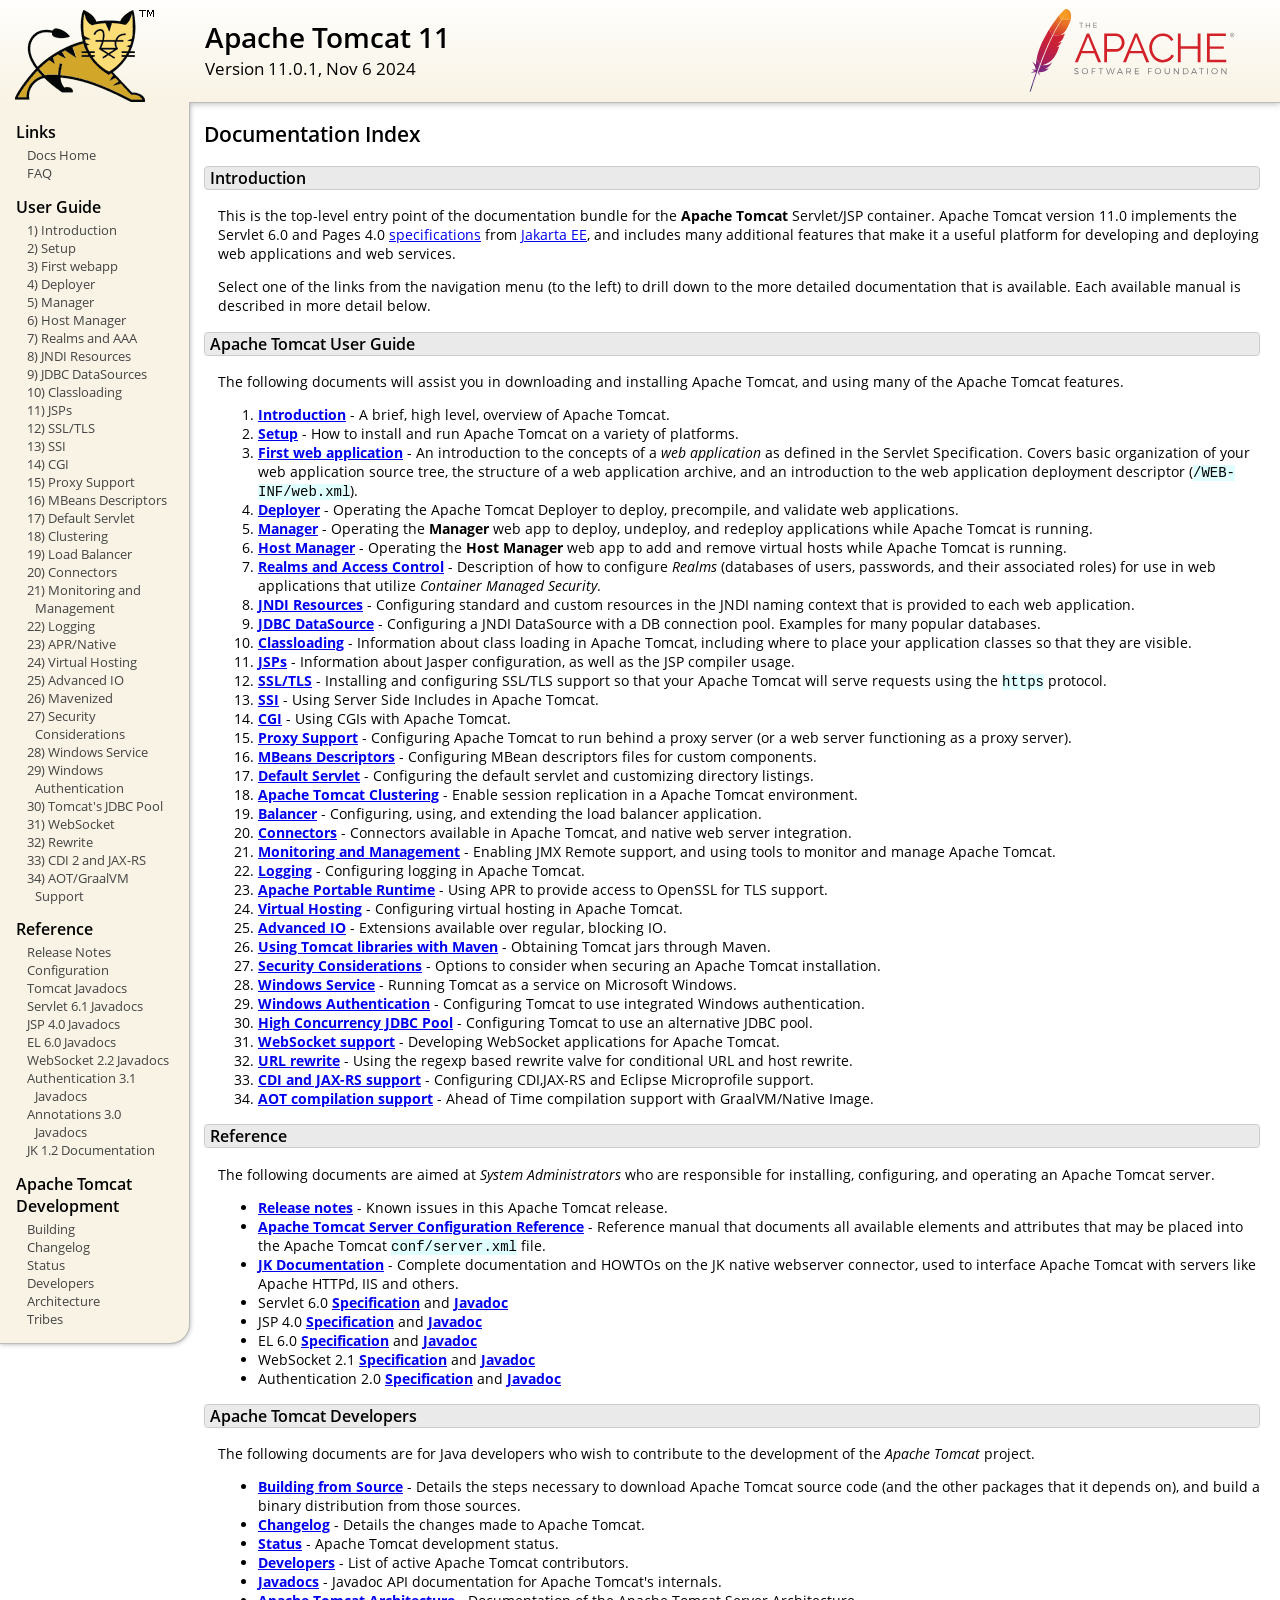
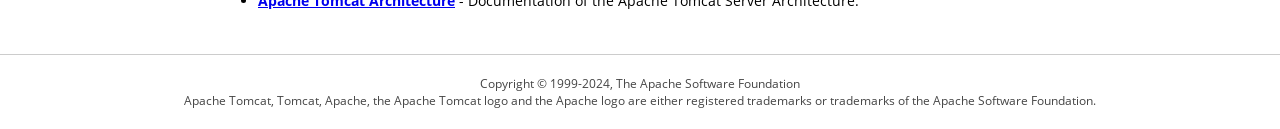
<file: apache-tomcat-11.0.1/webapps/docs/index.html>
<!DOCTYPE html SYSTEM "about:legacy-compat">
<html lang="en"><head><META http-equiv="Content-Type" content="text/html; charset=UTF-8"><link href="./images/docs-stylesheet.css" rel="stylesheet" type="text/css"><title>Apache Tomcat 11 (11.0.1) - Documentation Index</title><meta name="author" content="Craig R. McClanahan"><meta name="author" content="Remy Maucherat"><meta name="author" content="Yoav Shapira"></head><body><div id="wrapper"><header><div id="header"><div><div><div class="logo noPrint"><a href="https://tomcat.apache.org/"><img alt="Tomcat Home" src="./images/tomcat.png"></a></div><div style="height: 1px;"></div><div class="asfLogo noPrint"><a href="https://www.apache.org/" target="_blank"><img src="./images/asf-logo.svg" alt="The Apache Software Foundation" style="width: 266px; height: 83px;"></a></div><h1>Apache Tomcat 11</h1><div class="versionInfo">
            Version 11.0.1,
            <time datetime="2024-11-06">Nov 6 2024</time></div><div style="height: 1px;"></div><div style="clear: left;"></div></div></div></div></header><div id="middle"><div><div id="mainLeft" class="noprint"><div><nav><div><h2>Links</h2><ul><li><a href="index.html">Docs Home</a></li><li><a href="https://cwiki.apache.org/confluence/display/TOMCAT/FAQ">FAQ</a></li></ul></div><div><h2>User Guide</h2><ul><li><a href="introduction.html">1) Introduction</a></li><li><a href="setup.html">2) Setup</a></li><li><a href="appdev/index.html">3) First webapp</a></li><li><a href="deployer-howto.html">4) Deployer</a></li><li><a href="manager-howto.html">5) Manager</a></li><li><a href="host-manager-howto.html">6) Host Manager</a></li><li><a href="realm-howto.html">7) Realms and AAA</a></li><li><a href="jndi-resources-howto.html">8) JNDI Resources</a></li><li><a href="jndi-datasource-examples-howto.html">9) JDBC DataSources</a></li><li><a href="class-loader-howto.html">10) Classloading</a></li><li><a href="jasper-howto.html">11) JSPs</a></li><li><a href="ssl-howto.html">12) SSL/TLS</a></li><li><a href="ssi-howto.html">13) SSI</a></li><li><a href="cgi-howto.html">14) CGI</a></li><li><a href="proxy-howto.html">15) Proxy Support</a></li><li><a href="mbeans-descriptors-howto.html">16) MBeans Descriptors</a></li><li><a href="default-servlet.html">17) Default Servlet</a></li><li><a href="cluster-howto.html">18) Clustering</a></li><li><a href="balancer-howto.html">19) Load Balancer</a></li><li><a href="connectors.html">20) Connectors</a></li><li><a href="monitoring.html">21) Monitoring and Management</a></li><li><a href="logging.html">22) Logging</a></li><li><a href="apr.html">23) APR/Native</a></li><li><a href="virtual-hosting-howto.html">24) Virtual Hosting</a></li><li><a href="aio.html">25) Advanced IO</a></li><li><a href="maven-jars.html">26) Mavenized</a></li><li><a href="security-howto.html">27) Security Considerations</a></li><li><a href="windows-service-howto.html">28) Windows Service</a></li><li><a href="windows-auth-howto.html">29) Windows Authentication</a></li><li><a href="jdbc-pool.html">30) Tomcat's JDBC Pool</a></li><li><a href="web-socket-howto.html">31) WebSocket</a></li><li><a href="rewrite.html">32) Rewrite</a></li><li><a href="cdi.html">33) CDI 2 and JAX-RS</a></li><li><a href="graal.html">34) AOT/GraalVM Support</a></li></ul></div><div><h2>Reference</h2><ul><li><a href="RELEASE-NOTES.txt">Release Notes</a></li><li><a href="config/index.html">Configuration</a></li><li><a href="api/index.html">Tomcat Javadocs</a></li><li><a href="servletapi/index.html">Servlet 6.1 Javadocs</a></li><li><a href="jspapi/index.html">JSP 4.0 Javadocs</a></li><li><a href="elapi/index.html">EL 6.0 Javadocs</a></li><li><a href="websocketapi/index.html">WebSocket 2.2 Javadocs</a></li><li><a href="jaspicapi/index.html">Authentication 3.1 Javadocs</a></li><li><a href="annotationapi/index.html">Annotations 3.0 Javadocs</a></li><li><a href="https://tomcat.apache.org/connectors-doc/">JK 1.2 Documentation</a></li></ul></div><div><h2>Apache Tomcat Development</h2><ul><li><a href="building.html">Building</a></li><li><a href="changelog.html">Changelog</a></li><li><a href="https://cwiki.apache.org/confluence/display/TOMCAT/Tomcat+Versions">Status</a></li><li><a href="developers.html">Developers</a></li><li><a href="architecture/index.html">Architecture</a></li><li><a href="tribes/introduction.html">Tribes</a></li></ul></div></nav></div></div><div id="mainRight"><div id="content"><h2>Documentation Index</h2><h3 id="Introduction">Introduction</h3><div class="text">

<p>This is the top-level entry point of the documentation bundle for the
<strong>Apache Tomcat</strong> Servlet/JSP container.  Apache Tomcat version
11.0 implements the Servlet 6.0 and Pages 4.0
<a href="https://cwiki.apache.org/confluence/display/TOMCAT/Specifications">specifications</a> from
<a href="https://jakarta.ee/">Jakarta EE</a>, and includes many
additional features that make it a useful platform for developing and deploying
web applications and web services.</p>

<p>Select one of the links from the navigation menu (to the left) to drill
down to the more detailed documentation that is available.  Each available
manual is described in more detail below.</p>

</div><h3 id="Apache_Tomcat_User_Guide">Apache Tomcat User Guide</h3><div class="text">

<p>The following documents will assist you in downloading and installing
Apache Tomcat, and using many of the Apache Tomcat features.</p>

<ol>
<li><a href="introduction.html"><strong>Introduction</strong></a> - A
    brief, high level, overview of Apache Tomcat.</li>
<li><a href="setup.html"><strong>Setup</strong></a> - How to install and run
    Apache Tomcat on a variety of platforms.</li>
<li><a href="appdev/index.html"><strong>First web application</strong></a>
    - An introduction to the concepts of a <em>web application</em> as defined
    in the Servlet Specification.  Covers basic organization of your web application
    source tree, the structure of a web application archive, and an
    introduction to the web application deployment descriptor
    (<code>/WEB-INF/web.xml</code>).</li>
<li><a href="deployer-howto.html"><strong>Deployer</strong></a> -
    Operating the Apache Tomcat Deployer to deploy, precompile, and validate web
    applications.</li>
<li><a href="manager-howto.html"><strong>Manager</strong></a> -
    Operating the <strong>Manager</strong> web app to deploy, undeploy, and
    redeploy applications while Apache Tomcat is running.</li>
<li><a href="host-manager-howto.html"><strong>Host Manager</strong></a> -
    Operating the <strong>Host Manager</strong> web app to add and remove
    virtual hosts while Apache Tomcat is running.</li>
<li><a href="realm-howto.html"><strong>Realms and Access Control</strong></a>
    - Description of how to configure <em>Realms</em> (databases of users,
    passwords, and their associated roles) for use in web applications that
    utilize <em>Container Managed Security</em>.</li>
<li><a href="jndi-resources-howto.html"><strong>JNDI Resources</strong></a>
    - Configuring standard and custom resources in the JNDI naming context
    that is provided to each web application.</li>
<li><a href="jndi-datasource-examples-howto.html">
    <strong>JDBC DataSource</strong></a>
    - Configuring a JNDI DataSource with a DB connection pool.
    Examples for many popular databases.</li>
<li><a href="class-loader-howto.html"><strong>Classloading</strong></a>
    - Information about class loading in Apache Tomcat, including where to place
    your application classes so that they are visible.</li>
<li><a href="jasper-howto.html"><strong>JSPs</strong></a>
    - Information about Jasper configuration, as well as the JSP compiler
    usage.</li>
<li><a href="ssl-howto.html"><strong>SSL/TLS</strong></a> -
    Installing and configuring SSL/TLS support so that your Apache Tomcat will
    serve requests using the <code>https</code> protocol.</li>
<li><a href="ssi-howto.html"><strong>SSI</strong></a> -
    Using Server Side Includes in Apache Tomcat.</li>
<li><a href="cgi-howto.html"><strong>CGI</strong></a> -
    Using CGIs with Apache Tomcat.</li>
<li><a href="proxy-howto.html"><strong>Proxy Support</strong></a> -
    Configuring Apache Tomcat to run behind a proxy server (or a web server
    functioning as a proxy server).</li>
<li><a href="mbeans-descriptors-howto.html"><strong>MBeans Descriptors</strong></a> -
    Configuring MBean descriptors files for custom components.</li>
<li><a href="default-servlet.html"><strong>Default Servlet</strong></a> -
    Configuring the default servlet and customizing directory listings.</li>
<li><a href="cluster-howto.html"><strong>Apache Tomcat Clustering</strong></a> -
    Enable session replication in a Apache Tomcat environment.</li>
<li><a href="balancer-howto.html"><strong>Balancer</strong></a> -
    Configuring, using, and extending the load balancer application.</li>
<li><a href="connectors.html"><strong>Connectors</strong></a> -
    Connectors available in Apache Tomcat, and native web server integration.</li>
<li><a href="monitoring.html"><strong>Monitoring and Management</strong></a> -
    Enabling JMX Remote support, and using tools to monitor and manage Apache Tomcat.</li>
<li><a href="logging.html"><strong>Logging</strong></a> -
    Configuring logging in Apache Tomcat.</li>
<li><a href="apr.html"><strong>Apache Portable Runtime</strong></a> -
    Using APR to provide access to OpenSSL for TLS support.</li>
<li><a href="virtual-hosting-howto.html"><strong>Virtual Hosting</strong></a> -
    Configuring virtual hosting in Apache Tomcat.</li>
<li><a href="aio.html"><strong>Advanced IO</strong></a> -
    Extensions available over regular, blocking IO.</li>
<li><a href="maven-jars.html"><strong>Using Tomcat libraries with Maven</strong></a> -
    Obtaining Tomcat jars through Maven.</li>
<li><a href="security-howto.html"><strong>Security Considerations</strong></a> -
    Options to consider when securing an Apache Tomcat installation.</li>
<li><a href="windows-service-howto.html"><strong>Windows Service</strong></a> -
    Running Tomcat as a service on Microsoft Windows.</li>
<li><a href="windows-auth-howto.html"><strong>Windows Authentication</strong></a> -
    Configuring Tomcat to use integrated Windows authentication.</li>
<li><a href="jdbc-pool.html"><strong>High Concurrency JDBC Pool</strong></a> -
    Configuring Tomcat to use an alternative JDBC pool.</li>
<li><a href="web-socket-howto.html"><strong>WebSocket support</strong></a> -
    Developing WebSocket applications for Apache Tomcat.</li>
<li><a href="rewrite.html"><strong>URL rewrite</strong></a> -
    Using the regexp based rewrite valve for conditional URL and host rewrite.</li>
<li><a href="cdi.html"><strong>CDI and JAX-RS support</strong></a> -
    Configuring CDI,JAX-RS and Eclipse Microprofile support.</li>
<li><a href="graal.html"><strong>AOT compilation support</strong></a> -
    Ahead of Time compilation support with GraalVM/Native Image.</li>
</ol>

</div><h3 id="Reference">Reference</h3><div class="text">

<p>The following documents are aimed at <em>System Administrators</em> who
are responsible for installing, configuring, and operating an Apache Tomcat server.
</p>
<ul>
<li><a href="RELEASE-NOTES.txt"><strong>Release notes</strong></a>
    - Known issues in this Apache Tomcat release.
    </li>
<li><a href="config/index.html"><strong>Apache Tomcat Server Configuration Reference</strong></a>
    - Reference manual that documents all available elements and attributes
      that may be placed into the Apache Tomcat <code>conf/server.xml</code> file.
    </li>
<li><a href="https://tomcat.apache.org/connectors-doc/index.html"><strong>JK Documentation</strong></a>
    - Complete documentation and HOWTOs on the JK native webserver connector,
      used to interface Apache Tomcat with servers like Apache HTTPd, IIS
      and others.</li>
<li>Servlet 6.0
    <a href="https://jakarta.ee/specifications/servlet/6.0/">
    <strong>Specification</strong></a> and
    <a href="https://jakarta.ee/specifications/servlet/6.0/apidocs">
    <strong>Javadoc</strong></a>
    </li>
<li>JSP 4.0
    <a href="https://jakarta.ee/specifications/pages/4.0/">
    <strong>Specification</strong></a> and
    <a href="https://jakarta.ee/specifications/pages/4.0/apidocs">
    <strong>Javadoc</strong></a>
    </li>
<li>EL 6.0
    <a href="https://jakarta.ee/specifications/expression-language/6.0/">
    <strong>Specification</strong></a> and
    <a href="https://jakarta.ee/specifications/expression-language/6.0/apidocs">
    <strong>Javadoc</strong></a>
    </li>
<li>WebSocket 2.1
    <a href="https://jakarta.ee/specifications/websocket/2.1/">
    <strong>Specification</strong></a> and
    <a href="https://jakarta.ee/specifications/websocket/2.1/apidocs">
    <strong>Javadoc</strong></a>
    </li>
<li>Authentication 2.0
    <a href="https://jakarta.ee/specifications/authentication/2.0/">
    <strong>Specification</strong></a> and
    <a href="https://jakarta.ee/specifications/authentication/2.0/apidocs">
    <strong>Javadoc</strong></a>
    </li>
</ul>

</div><h3 id="Apache_Tomcat_Developers">Apache Tomcat Developers</h3><div class="text">

<p>The following documents are for Java developers who wish to contribute to
the development of the <em>Apache Tomcat</em> project.</p>
<ul>
<li><a href="building.html"><strong>Building from Source</strong></a> -
    Details the steps necessary to download Apache Tomcat source code (and the
    other packages that it depends on), and build a binary distribution from
    those sources.
    </li>
<li><a href="changelog.html"><strong>Changelog</strong></a> - Details the
    changes made to Apache Tomcat.
    </li>
<li><a href="https://cwiki.apache.org/confluence/display/TOMCAT/Tomcat+Versions"><strong>Status</strong></a> -
    Apache Tomcat development status.
    </li>
<li><a href="developers.html"><strong>Developers</strong></a> - List of active
    Apache Tomcat contributors.
    </li>
<li><a href="api/index.html"><strong>Javadocs</strong></a>
    - Javadoc API documentation for Apache Tomcat's internals.</li>
<li><a href="architecture/index.html"><strong>Apache Tomcat Architecture</strong></a>
    - Documentation of the Apache Tomcat Server Architecture.</li>
</ul>

</div></div></div></div></div><footer><div id="footer">
    Copyright &copy; 1999-2024, The Apache Software Foundation
    <br>
    Apache Tomcat, Tomcat, Apache, the Apache Tomcat logo and the Apache logo
    are either registered trademarks or trademarks of the Apache Software
    Foundation.
    </div></footer></div></body></html>
</file>
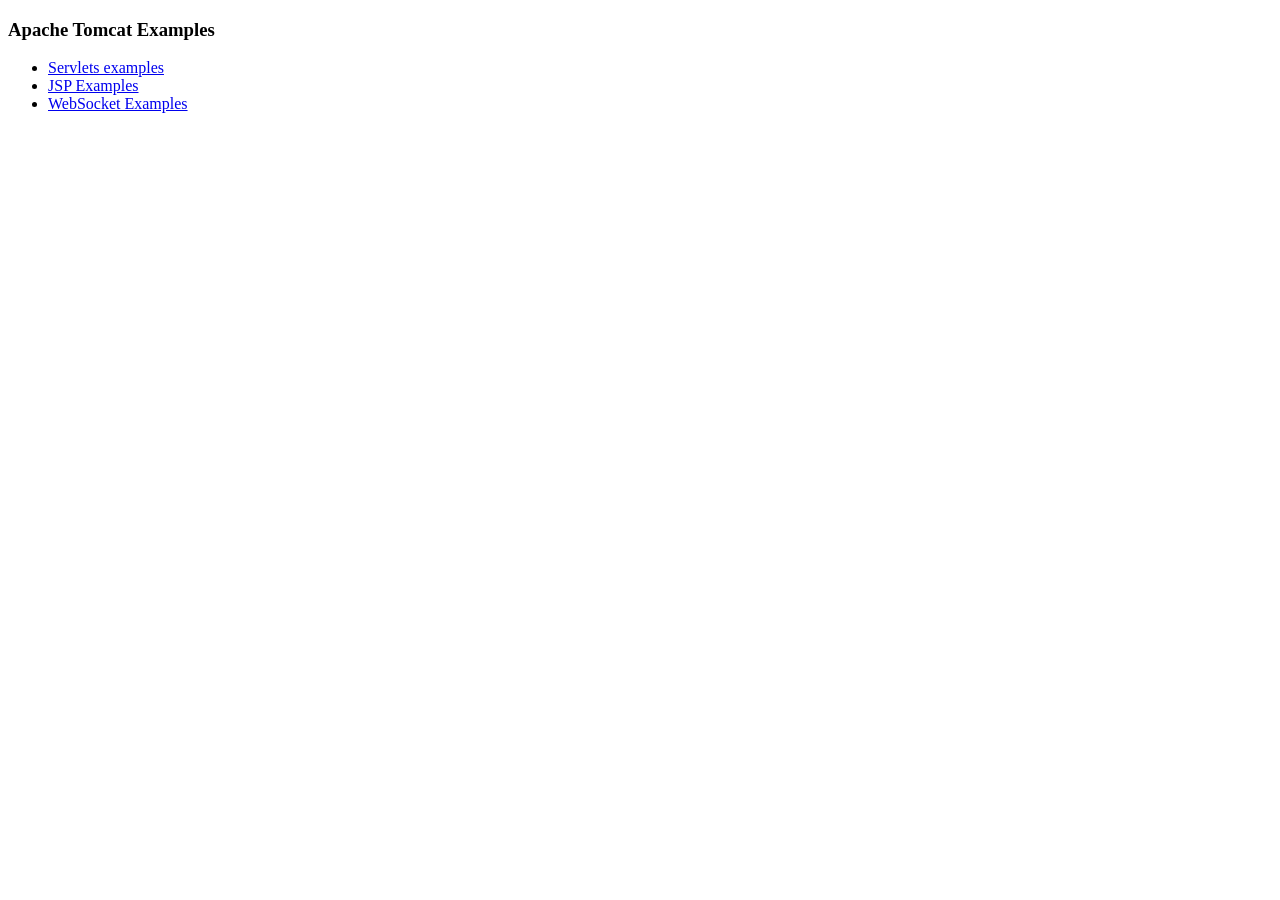
<file: apache-tomcat-11.0.1/webapps/examples/index.html>
<!--
  Licensed to the Apache Software Foundation (ASF) under one or more
  contributor license agreements.  See the NOTICE file distributed with
  this work for additional information regarding copyright ownership.
  The ASF licenses this file to You under the Apache License, Version 2.0
  (the "License"); you may not use this file except in compliance with
  the License.  You may obtain a copy of the License at

      http://www.apache.org/licenses/LICENSE-2.0

  Unless required by applicable law or agreed to in writing, software
  distributed under the License is distributed on an "AS IS" BASIS,
  WITHOUT WARRANTIES OR CONDITIONS OF ANY KIND, either express or implied.
  See the License for the specific language governing permissions and
  limitations under the License.
-->
<!DOCTYPE HTML><html lang="en"><head>
<meta charset="UTF-8">
<title>Apache Tomcat Examples</title>
</head>
<body>
<p>
<h3>Apache Tomcat Examples</H3>
<p></p>
<ul>
<li><a href="servlets">Servlets examples</a></li>
<li><a href="jsp">JSP Examples</a></li>
<li><a href="websocket/index.xhtml">WebSocket Examples</a></li>
</ul>
</body></html>
</file>
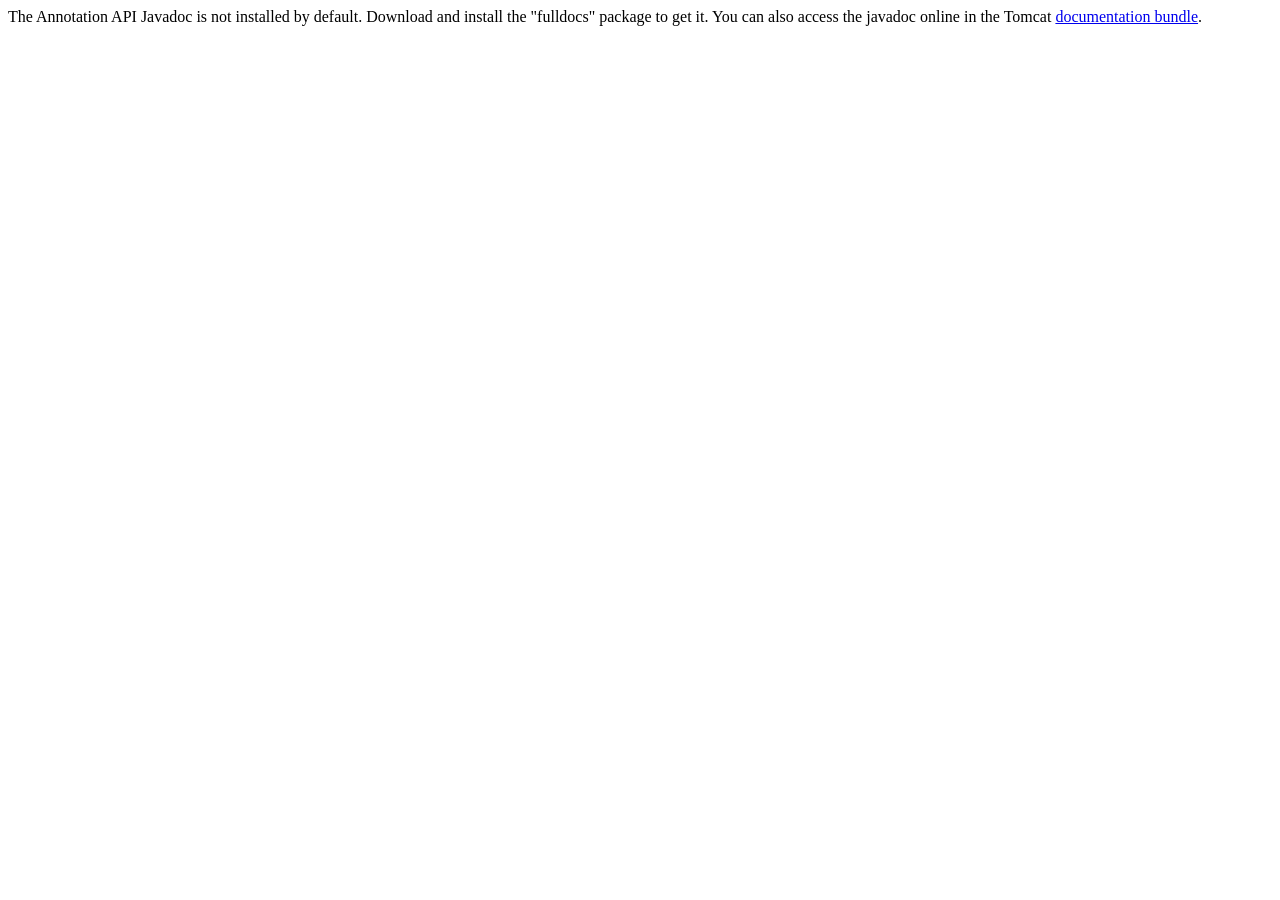
<file: apache-tomcat-11.0.1/webapps/docs/annotationapi/index.html>
<!--
  Licensed to the Apache Software Foundation (ASF) under one or more
  contributor license agreements.  See the NOTICE file distributed with
  this work for additional information regarding copyright ownership.
  The ASF licenses this file to You under the Apache License, Version 2.0
  (the "License"); you may not use this file except in compliance with
  the License.  You may obtain a copy of the License at

      http://www.apache.org/licenses/LICENSE-2.0

  Unless required by applicable law or agreed to in writing, software
  distributed under the License is distributed on an "AS IS" BASIS,
  WITHOUT WARRANTIES OR CONDITIONS OF ANY KIND, either express or implied.
  See the License for the specific language governing permissions and
  limitations under the License.
-->
<!DOCTYPE html>
<html>
<head>
    <meta charset="UTF-8" />
    <title>API docs</title>
</head>

<body>

The Annotation API Javadoc is not installed by default. Download and install
the "fulldocs" package to get it.

You can also access the javadoc online in the Tomcat
<a href="https://tomcat.apache.org/tomcat-11.0-doc/">
    documentation bundle</a>.

</body>
</html>
</file>
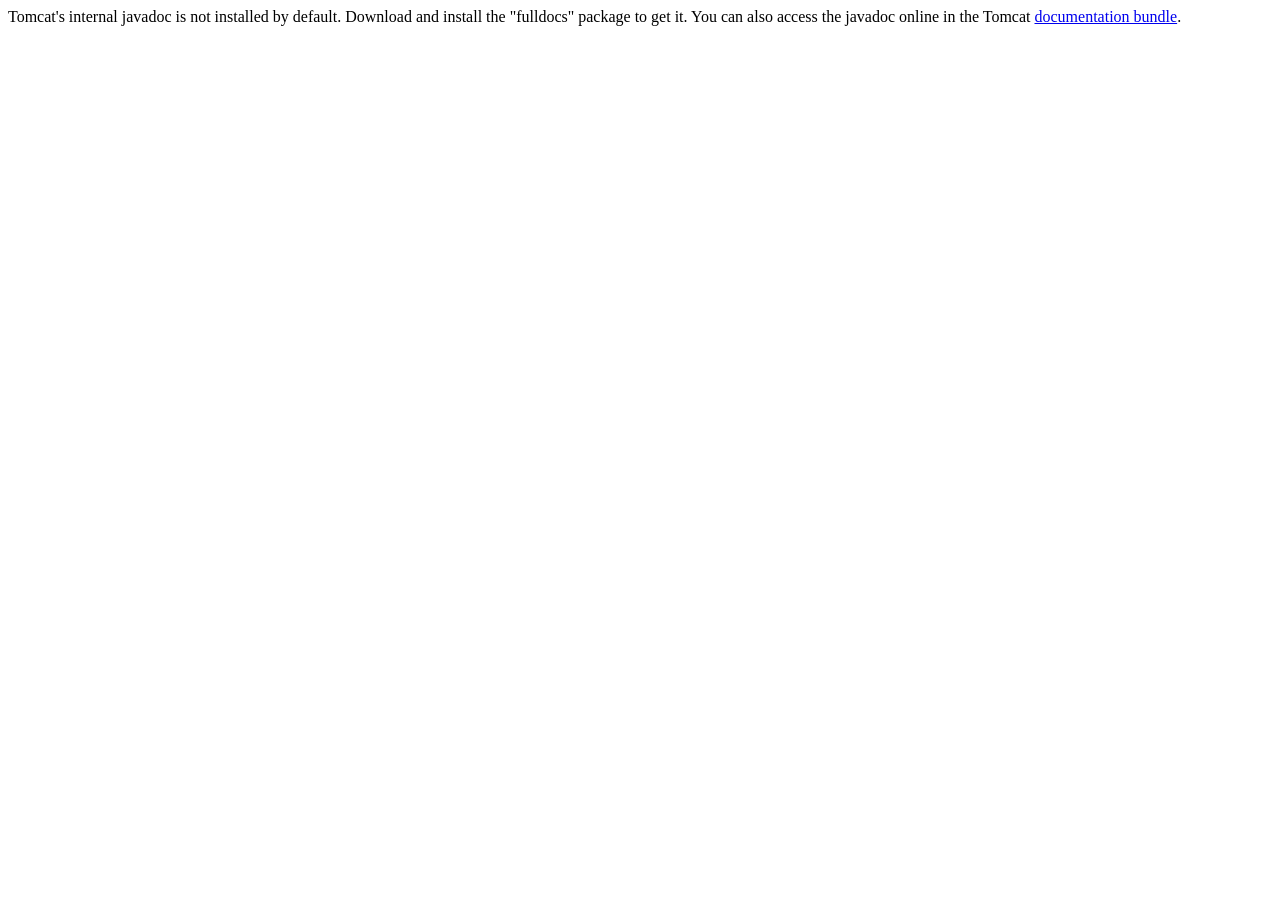
<file: apache-tomcat-11.0.1/webapps/docs/api/index.html>
<!--
  Licensed to the Apache Software Foundation (ASF) under one or more
  contributor license agreements.  See the NOTICE file distributed with
  this work for additional information regarding copyright ownership.
  The ASF licenses this file to You under the Apache License, Version 2.0
  (the "License"); you may not use this file except in compliance with
  the License.  You may obtain a copy of the License at

      http://www.apache.org/licenses/LICENSE-2.0

  Unless required by applicable law or agreed to in writing, software
  distributed under the License is distributed on an "AS IS" BASIS,
  WITHOUT WARRANTIES OR CONDITIONS OF ANY KIND, either express or implied.
  See the License for the specific language governing permissions and
  limitations under the License.
-->
<!DOCTYPE html>
<html>
    <head>
    <meta charset="UTF-8" />
    <title>API docs</title>
</head>

<body>

Tomcat's internal javadoc is not installed by default. Download and install
the "fulldocs" package to get it.

You can also access the javadoc online in the Tomcat
<a href="https://tomcat.apache.org/tomcat-11.0-doc/">
documentation bundle</a>.

</body>
</html>
</file>
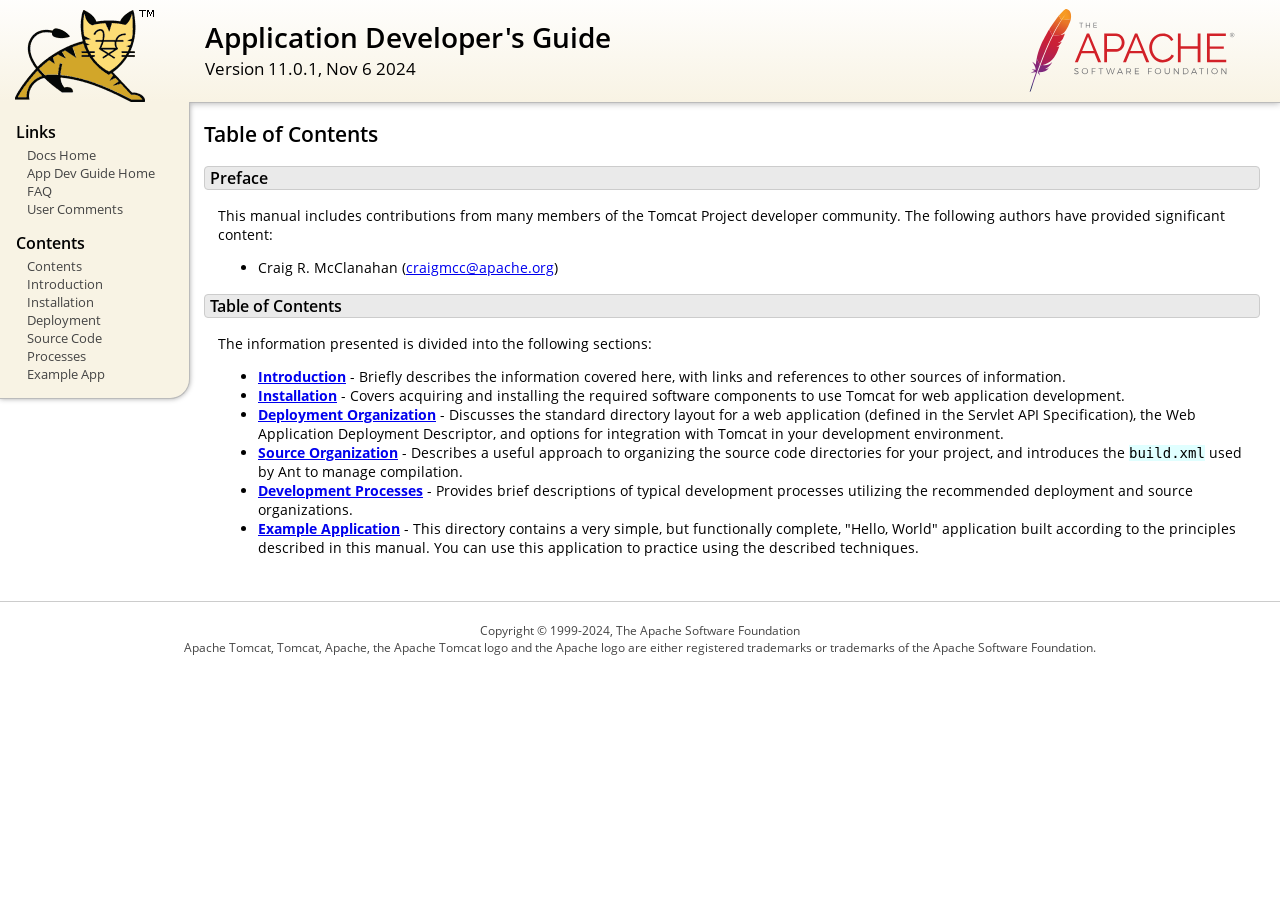
<file: apache-tomcat-11.0.1/webapps/docs/appdev/index.html>
<!DOCTYPE html SYSTEM "about:legacy-compat">
<html lang="en"><head><META http-equiv="Content-Type" content="text/html; charset=UTF-8"><link href="../images/docs-stylesheet.css" rel="stylesheet" type="text/css"><title>Application Developer's Guide (11.0.1) - Table of Contents</title><meta name="author" content="Craig R. McClanahan"></head><body><div id="wrapper"><header><div id="header"><div><div><div class="logo noPrint"><a href="https://tomcat.apache.org/"><img alt="Tomcat Home" src="../images/tomcat.png"></a></div><div style="height: 1px;"></div><div class="asfLogo noPrint"><a href="https://www.apache.org/" target="_blank"><img src="../images/asf-logo.svg" alt="The Apache Software Foundation" style="width: 266px; height: 83px;"></a></div><h1>Application Developer's Guide</h1><div class="versionInfo">
            Version 11.0.1,
            <time datetime="2024-11-06">Nov 6 2024</time></div><div style="height: 1px;"></div><div style="clear: left;"></div></div></div></div></header><div id="middle"><div><div id="mainLeft" class="noprint"><div><nav><div><h2>Links</h2><ul><li><a href="../index.html">Docs Home</a></li><li><a href="index.html">App Dev Guide Home</a></li><li><a href="https://cwiki.apache.org/confluence/display/TOMCAT/FAQ">FAQ</a></li><li><a href="#comments_section">User Comments</a></li></ul></div><div><h2>Contents</h2><ul><li><a href="index.html">Contents</a></li><li><a href="introduction.html">Introduction</a></li><li><a href="installation.html">Installation</a></li><li><a href="deployment.html">Deployment</a></li><li><a href="source.html">Source Code</a></li><li><a href="processes.html">Processes</a></li><li><a href="sample/">Example App</a></li></ul></div></nav></div></div><div id="mainRight"><div id="content"><h2>Table of Contents</h2><h3 id="Preface">Preface</h3><div class="text">

<p>This manual includes contributions from many members of the Tomcat Project
developer community.  The following authors have provided significant content:
</p>
<ul>
<li>Craig R. McClanahan
    (<a href="mailto:craigmcc@apache.org">craigmcc@apache.org</a>)</li>
</ul>

</div><h3 id="Table_of_Contents">Table of Contents</h3><div class="text">

<p>The information presented is divided into the following sections:</p>
<ul>
<li><a href="introduction.html"><strong>Introduction</strong></a> -
    Briefly describes the information covered here, with
    links and references to other sources of information.</li>
<li><a href="installation.html"><strong>Installation</strong></a> -
    Covers acquiring and installing the required software
    components to use Tomcat for web application development.</li>
<li><a href="deployment.html"><strong>Deployment Organization</strong></a> -
    Discusses the standard directory layout for a web application
    (defined in the Servlet API Specification), the Web Application
    Deployment Descriptor, and options for integration with Tomcat
    in your development environment.</li>
<li><a href="source.html"><strong>Source Organization</strong></a> -
    Describes a useful approach to organizing the source code
    directories for your project, and introduces the
    <code>build.xml</code> used by Ant to manage compilation.</li>
<li><a href="processes.html"><strong>Development Processes</strong></a> -
    Provides brief descriptions of typical development processes
    utilizing the recommended deployment and source organizations.</li>
<li><a href="sample/" target="_blank"><strong>Example Application</strong></a> -
    This directory contains a very simple, but functionally complete,
    "Hello, World" application built according to the principles
    described in this manual.  You can use this application to
    practice using the described techniques.</li>
</ul>

</div></div></div></div></div><footer><div id="footer">
    Copyright &copy; 1999-2024, The Apache Software Foundation
    <br>
    Apache Tomcat, Tomcat, Apache, the Apache Tomcat logo and the Apache logo
    are either registered trademarks or trademarks of the Apache Software
    Foundation.
    </div></footer></div></body></html>
</file>
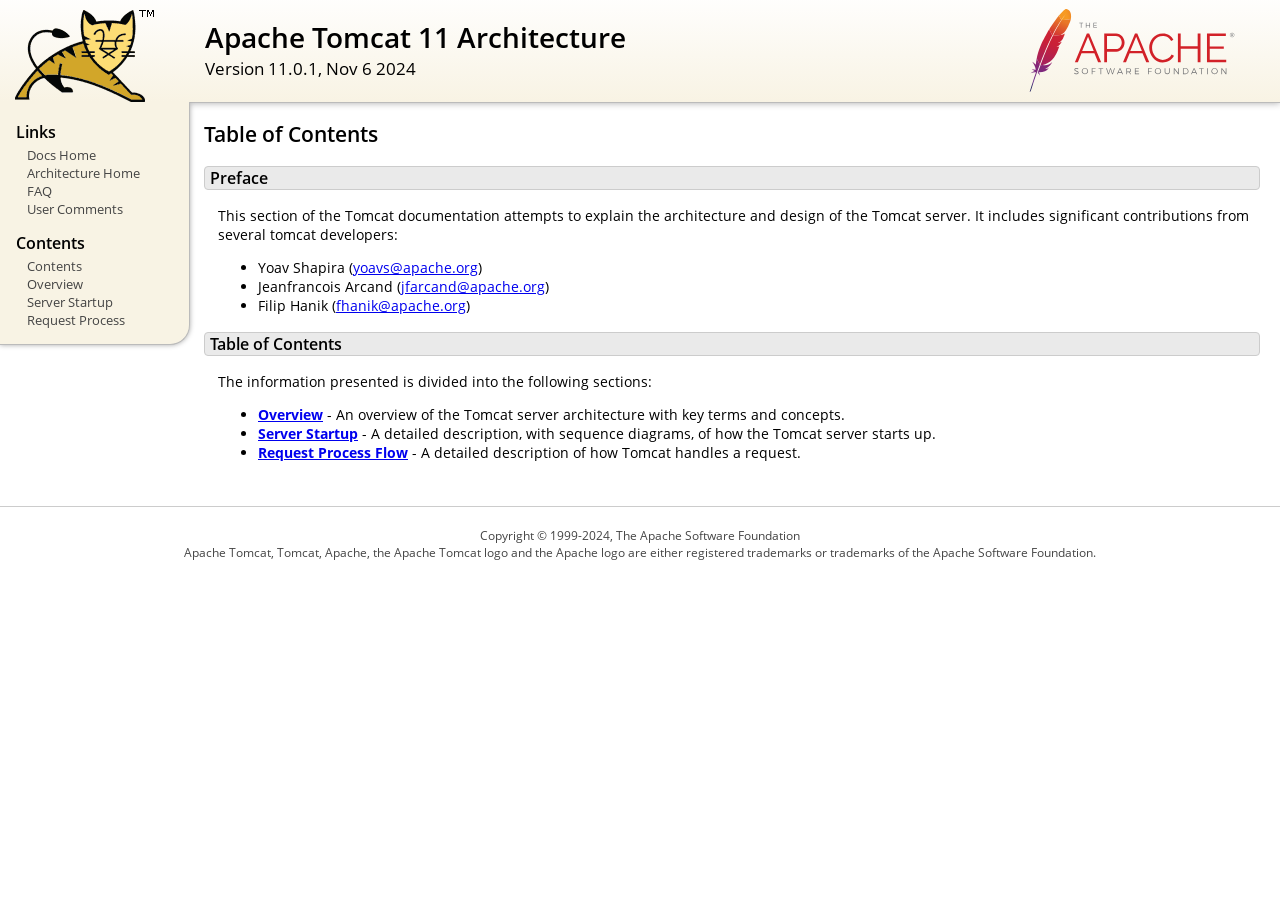
<file: apache-tomcat-11.0.1/webapps/docs/architecture/index.html>
<!DOCTYPE html SYSTEM "about:legacy-compat">
<html lang="en"><head><META http-equiv="Content-Type" content="text/html; charset=UTF-8"><link href="../images/docs-stylesheet.css" rel="stylesheet" type="text/css"><title>Apache Tomcat 11 Architecture (11.0.1) - Table of Contents</title><meta name="author" content="Yoav Shapira"></head><body><div id="wrapper"><header><div id="header"><div><div><div class="logo noPrint"><a href="https://tomcat.apache.org/"><img alt="Tomcat Home" src="../images/tomcat.png"></a></div><div style="height: 1px;"></div><div class="asfLogo noPrint"><a href="https://www.apache.org/" target="_blank"><img src="../images/asf-logo.svg" alt="The Apache Software Foundation" style="width: 266px; height: 83px;"></a></div><h1>Apache Tomcat 11 Architecture</h1><div class="versionInfo">
            Version 11.0.1,
            <time datetime="2024-11-06">Nov 6 2024</time></div><div style="height: 1px;"></div><div style="clear: left;"></div></div></div></div></header><div id="middle"><div><div id="mainLeft" class="noprint"><div><nav><div><h2>Links</h2><ul><li><a href="../index.html">Docs Home</a></li><li><a href="index.html">Architecture Home</a></li><li><a href="https://cwiki.apache.org/confluence/display/TOMCAT/FAQ">FAQ</a></li><li><a href="#comments_section">User Comments</a></li></ul></div><div><h2>Contents</h2><ul><li><a href="index.html">Contents</a></li><li><a href="overview.html">Overview</a></li><li><a href="startup.html">Server Startup</a></li><li><a href="requestProcess.html">Request Process</a></li></ul></div></nav></div></div><div id="mainRight"><div id="content"><h2>Table of Contents</h2><h3 id="Preface">Preface</h3><div class="text">

<p>This section of the Tomcat documentation attempts to explain
the architecture and design of the Tomcat server.  It includes significant
contributions from several tomcat developers:
</p>
<ul>
<li>Yoav Shapira
    (<a href="mailto:yoavs@apache.org">yoavs@apache.org</a>)</li>
<li>Jeanfrancois Arcand
    (<a href="mailto:jfarcand@apache.org">jfarcand@apache.org</a>)</li>
<li>Filip Hanik
    (<a href="mailto:fhanik@apache.org">fhanik@apache.org</a>)</li>
</ul>

</div><h3 id="Table_of_Contents">Table of Contents</h3><div class="text">

<p>The information presented is divided into the following sections:</p>
<ul>
<li><a href="overview.html"><strong>Overview</strong></a> -
    An overview of the Tomcat server architecture with key terms
    and concepts.</li>
<li><a href="startup.html"><strong>Server Startup</strong></a> -
    A detailed description, with sequence diagrams, of how the Tomcat
    server starts up.</li>
<li><a href="requestProcess.html"><strong>Request Process Flow</strong></a> -
    A detailed description of how Tomcat handles a request.</li>
</ul>

</div></div></div></div></div><footer><div id="footer">
    Copyright &copy; 1999-2024, The Apache Software Foundation
    <br>
    Apache Tomcat, Tomcat, Apache, the Apache Tomcat logo and the Apache logo
    are either registered trademarks or trademarks of the Apache Software
    Foundation.
    </div></footer></div></body></html>
</file>
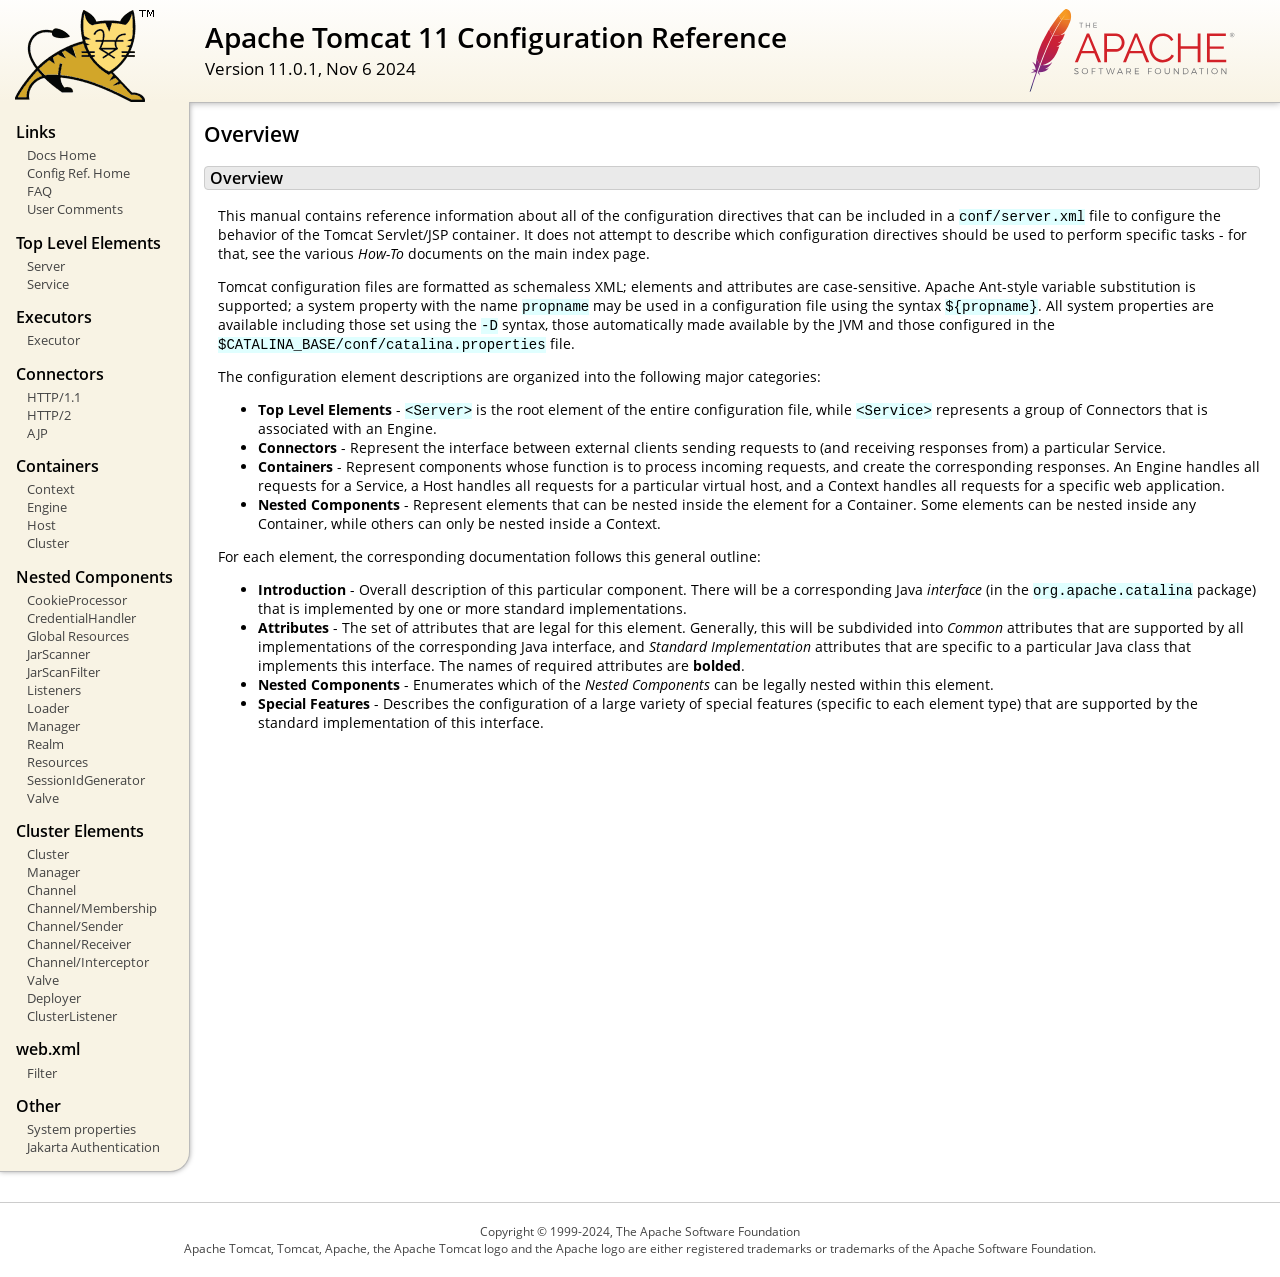
<file: apache-tomcat-11.0.1/webapps/docs/config/index.html>
<!DOCTYPE html SYSTEM "about:legacy-compat">
<html lang="en"><head><META http-equiv="Content-Type" content="text/html; charset=UTF-8"><link href="../images/docs-stylesheet.css" rel="stylesheet" type="text/css"><title>Apache Tomcat 11 Configuration Reference (11.0.1) - Overview</title><meta name="author" content="Craig R. McClanahan"></head><body><div id="wrapper"><header><div id="header"><div><div><div class="logo noPrint"><a href="https://tomcat.apache.org/"><img alt="Tomcat Home" src="../images/tomcat.png"></a></div><div style="height: 1px;"></div><div class="asfLogo noPrint"><a href="https://www.apache.org/" target="_blank"><img src="../images/asf-logo.svg" alt="The Apache Software Foundation" style="width: 266px; height: 83px;"></a></div><h1>Apache Tomcat 11 Configuration Reference</h1><div class="versionInfo">
            Version 11.0.1,
            <time datetime="2024-11-06">Nov 6 2024</time></div><div style="height: 1px;"></div><div style="clear: left;"></div></div></div></div></header><div id="middle"><div><div id="mainLeft" class="noprint"><div><nav><div><h2>Links</h2><ul><li><a href="../index.html">Docs Home</a></li><li><a href="index.html">Config Ref. Home</a></li><li><a href="https://cwiki.apache.org/confluence/display/TOMCAT/FAQ">FAQ</a></li><li><a href="#comments_section">User Comments</a></li></ul></div><div><h2>Top Level Elements</h2><ul><li><a href="server.html">Server</a></li><li><a href="service.html">Service</a></li></ul></div><div><h2>Executors</h2><ul><li><a href="executor.html">Executor</a></li></ul></div><div><h2>Connectors</h2><ul><li><a href="http.html">HTTP/1.1</a></li><li><a href="http2.html">HTTP/2</a></li><li><a href="ajp.html">AJP</a></li></ul></div><div><h2>Containers</h2><ul><li><a href="context.html">Context</a></li><li><a href="engine.html">Engine</a></li><li><a href="host.html">Host</a></li><li><a href="cluster.html">Cluster</a></li></ul></div><div><h2>Nested Components</h2><ul><li><a href="cookie-processor.html">CookieProcessor</a></li><li><a href="credentialhandler.html">CredentialHandler</a></li><li><a href="globalresources.html">Global Resources</a></li><li><a href="jar-scanner.html">JarScanner</a></li><li><a href="jar-scan-filter.html">JarScanFilter</a></li><li><a href="listeners.html">Listeners</a></li><li><a href="loader.html">Loader</a></li><li><a href="manager.html">Manager</a></li><li><a href="realm.html">Realm</a></li><li><a href="resources.html">Resources</a></li><li><a href="sessionidgenerator.html">SessionIdGenerator</a></li><li><a href="valve.html">Valve</a></li></ul></div><div><h2>Cluster Elements</h2><ul><li><a href="cluster.html">Cluster</a></li><li><a href="cluster-manager.html">Manager</a></li><li><a href="cluster-channel.html">Channel</a></li><li><a href="cluster-membership.html">Channel/Membership</a></li><li><a href="cluster-sender.html">Channel/Sender</a></li><li><a href="cluster-receiver.html">Channel/Receiver</a></li><li><a href="cluster-interceptor.html">Channel/Interceptor</a></li><li><a href="cluster-valve.html">Valve</a></li><li><a href="cluster-deployer.html">Deployer</a></li><li><a href="cluster-listener.html">ClusterListener</a></li></ul></div><div><h2>web.xml</h2><ul><li><a href="filter.html">Filter</a></li></ul></div><div><h2>Other</h2><ul><li><a href="systemprops.html">System properties</a></li><li><a href="jaspic.html">Jakarta Authentication</a></li></ul></div></nav></div></div><div id="mainRight"><div id="content"><h2>Overview</h2><h3 id="Overview">Overview</h3><div class="text">

<p>This manual contains reference information about all of the configuration
directives that can be included in a <code>conf/server.xml</code> file to
configure the behavior of the Tomcat Servlet/JSP container.  It does not
attempt to describe which configuration directives should be used to perform
specific tasks - for that, see the various <em>How-To</em> documents on the
main index page.</p>

<p>Tomcat configuration files are formatted as schemaless XML; elements and
attributes are case-sensitive. Apache Ant-style variable substitution
is supported; a system property with the name <code>propname</code> may be
used in a configuration file using the syntax <code>${propname}</code>. All
system properties are available including those set using the <code>-D</code>
syntax, those automatically made available by the JVM and those configured in
the <code>$CATALINA_BASE/conf/catalina.properties</code> file.
</p>

<p>The configuration element descriptions are organized into the following
major categories:</p>
<ul>
<li><strong>Top Level Elements</strong> - <code>&lt;Server&gt;</code> is the
    root element of the entire configuration file, while
    <code>&lt;Service&gt;</code> represents a group of Connectors that is
    associated with an Engine.</li>
<li><strong>Connectors</strong> - Represent the interface between external
    clients sending requests to (and receiving responses from) a particular
    Service.</li>
<li><strong>Containers</strong> - Represent components whose function is to
    process incoming requests, and create the corresponding responses.
    An Engine handles all requests for a Service, a Host handles all requests
    for a particular virtual host, and a Context handles all requests for a
    specific web application.</li>
<li><strong>Nested Components</strong> - Represent elements that can be
    nested inside the element for a Container.  Some elements can be nested
    inside any Container, while others can only be nested inside a
    Context.</li>
</ul>

<p>For each element, the corresponding documentation follows this general
outline:</p>
<ul>
<li><strong>Introduction</strong> - Overall description of this particular
    component.  There will be a corresponding Java <em>interface</em> (in
    the <code>org.apache.catalina</code> package) that is implemented by one
    or more standard implementations.</li>
<li><strong>Attributes</strong> - The set of attributes that are legal for
    this element.  Generally, this will be subdivided into <em>Common</em>
    attributes that are supported by all implementations of the corresponding
    Java interface, and <em>Standard Implementation</em> attributes that are
    specific to a particular Java class that implements this interface.
    The names of required attributes are <strong>bolded</strong>.</li>
<li><strong>Nested Components</strong> - Enumerates which of the <em>Nested
    Components</em> can be legally nested within this element.</li>
<li><strong>Special Features</strong> - Describes the configuration of a large
    variety of special features (specific to each element type) that are
    supported by the standard implementation of this interface.</li>
</ul>

</div></div></div></div></div><footer><div id="footer">
    Copyright &copy; 1999-2024, The Apache Software Foundation
    <br>
    Apache Tomcat, Tomcat, Apache, the Apache Tomcat logo and the Apache logo
    are either registered trademarks or trademarks of the Apache Software
    Foundation.
    </div></footer></div></body></html>
</file>
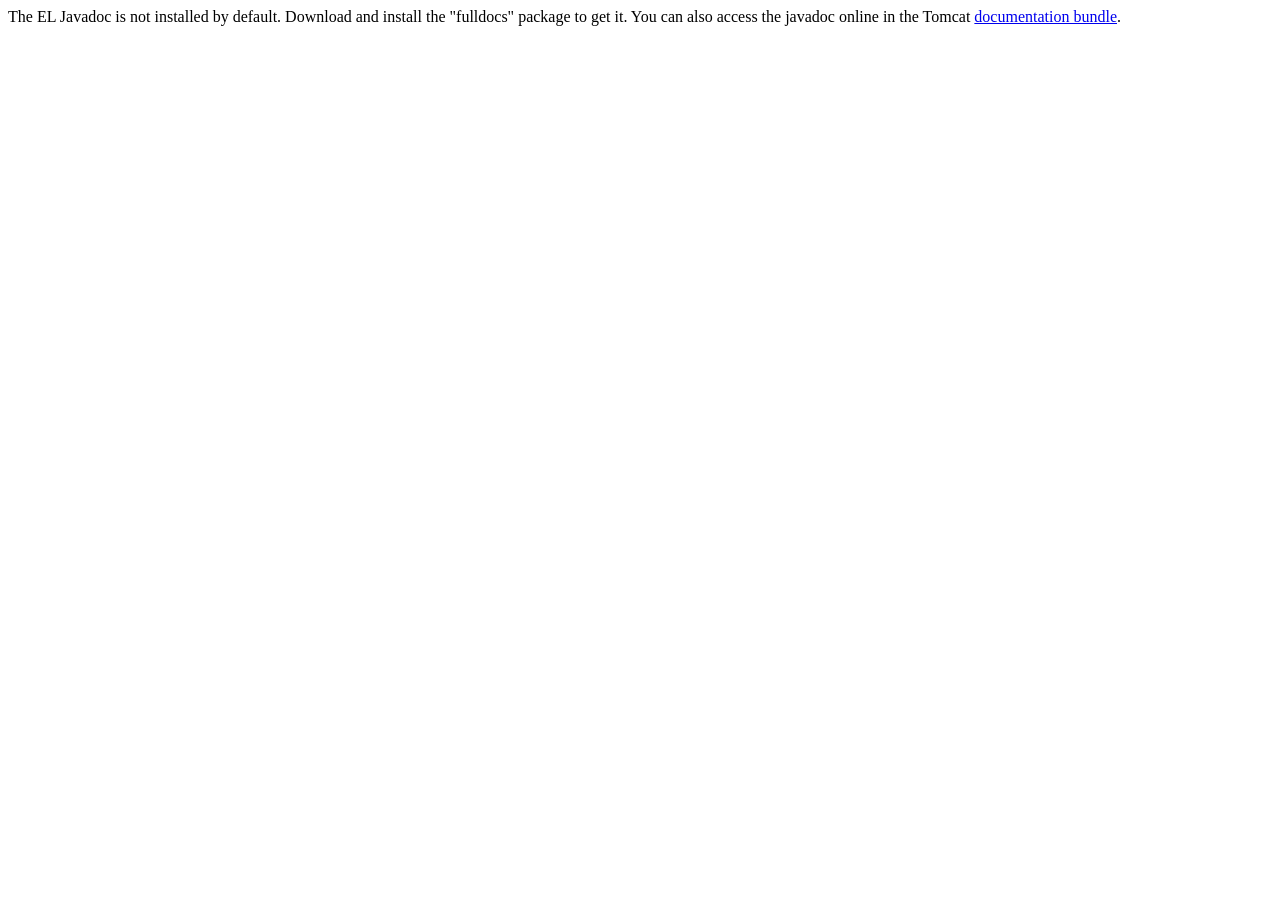
<file: apache-tomcat-11.0.1/webapps/docs/elapi/index.html>
<!--
  Licensed to the Apache Software Foundation (ASF) under one or more
  contributor license agreements.  See the NOTICE file distributed with
  this work for additional information regarding copyright ownership.
  The ASF licenses this file to You under the Apache License, Version 2.0
  (the "License"); you may not use this file except in compliance with
  the License.  You may obtain a copy of the License at

      http://www.apache.org/licenses/LICENSE-2.0

  Unless required by applicable law or agreed to in writing, software
  distributed under the License is distributed on an "AS IS" BASIS,
  WITHOUT WARRANTIES OR CONDITIONS OF ANY KIND, either express or implied.
  See the License for the specific language governing permissions and
  limitations under the License.
-->
<!DOCTYPE html>
<html>
    <head>
    <meta charset="UTF-8" />
    <title>API docs</title>
</head>

<body>

The EL Javadoc is not installed by default. Download and install
the "fulldocs" package to get it.

You can also access the javadoc online in the Tomcat
<a href="https://tomcat.apache.org/tomcat-11.0-doc/">
documentation bundle</a>.

</body>
</html>
</file>
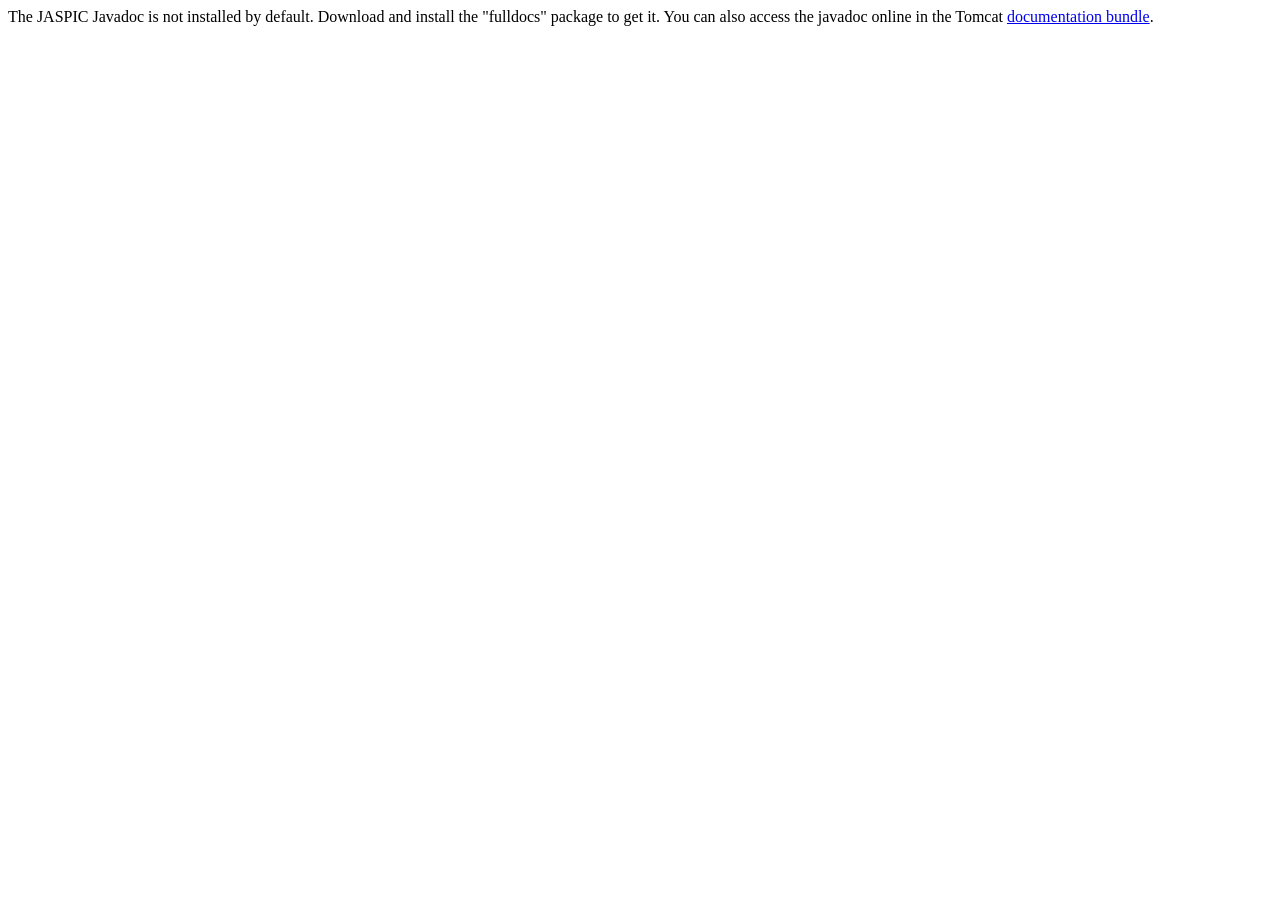
<file: apache-tomcat-11.0.1/webapps/docs/jaspicapi/index.html>
<!--
  Licensed to the Apache Software Foundation (ASF) under one or more
  contributor license agreements.  See the NOTICE file distributed with
  this work for additional information regarding copyright ownership.
  The ASF licenses this file to You under the Apache License, Version 2.0
  (the "License"); you may not use this file except in compliance with
  the License.  You may obtain a copy of the License at

      http://www.apache.org/licenses/LICENSE-2.0

  Unless required by applicable law or agreed to in writing, software
  distributed under the License is distributed on an "AS IS" BASIS,
  WITHOUT WARRANTIES OR CONDITIONS OF ANY KIND, either express or implied.
  See the License for the specific language governing permissions and
  limitations under the License.
-->
<!DOCTYPE html>
<html>
<head>
    <meta charset="UTF-8" />
    <title>API docs</title>
</head>

<body>

The JASPIC Javadoc is not installed by default. Download and install
the "fulldocs" package to get it.

You can also access the javadoc online in the Tomcat
<a href="https://tomcat.apache.org/tomcat-11.0-doc/">
    documentation bundle</a>.

</body>
</html>
</file>
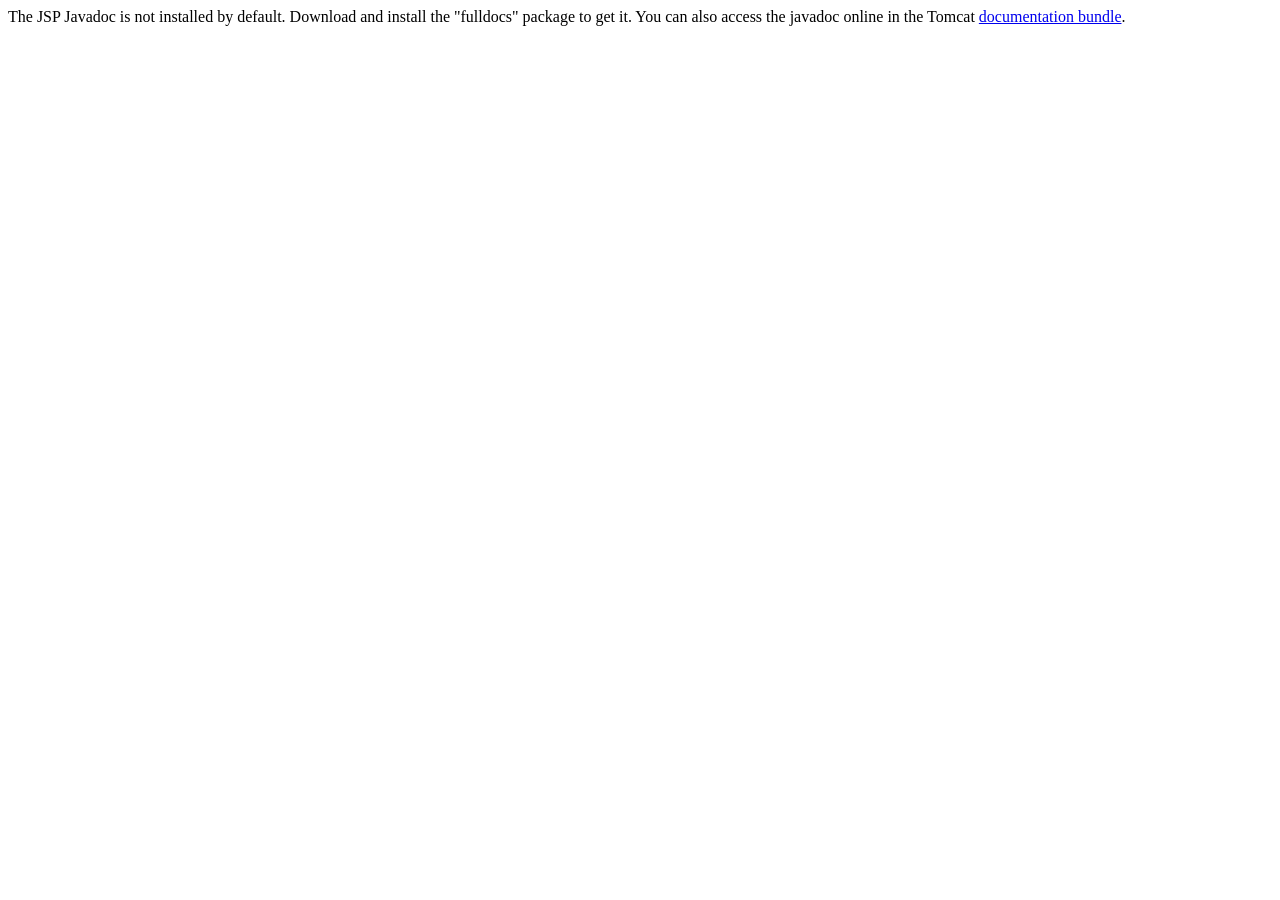
<file: apache-tomcat-11.0.1/webapps/docs/jspapi/index.html>
<!--
  Licensed to the Apache Software Foundation (ASF) under one or more
  contributor license agreements.  See the NOTICE file distributed with
  this work for additional information regarding copyright ownership.
  The ASF licenses this file to You under the Apache License, Version 2.0
  (the "License"); you may not use this file except in compliance with
  the License.  You may obtain a copy of the License at

      http://www.apache.org/licenses/LICENSE-2.0

  Unless required by applicable law or agreed to in writing, software
  distributed under the License is distributed on an "AS IS" BASIS,
  WITHOUT WARRANTIES OR CONDITIONS OF ANY KIND, either express or implied.
  See the License for the specific language governing permissions and
  limitations under the License.
-->
<!DOCTYPE html>
<html>
    <head>
    <meta charset="UTF-8" />
    <title>API docs</title>
</head>

<body>

The JSP Javadoc is not installed by default. Download and install
the "fulldocs" package to get it.

You can also access the javadoc online in the Tomcat
<a href="https://tomcat.apache.org/tomcat-11.0-doc/">
documentation bundle</a>.

</body>
</html>
</file>
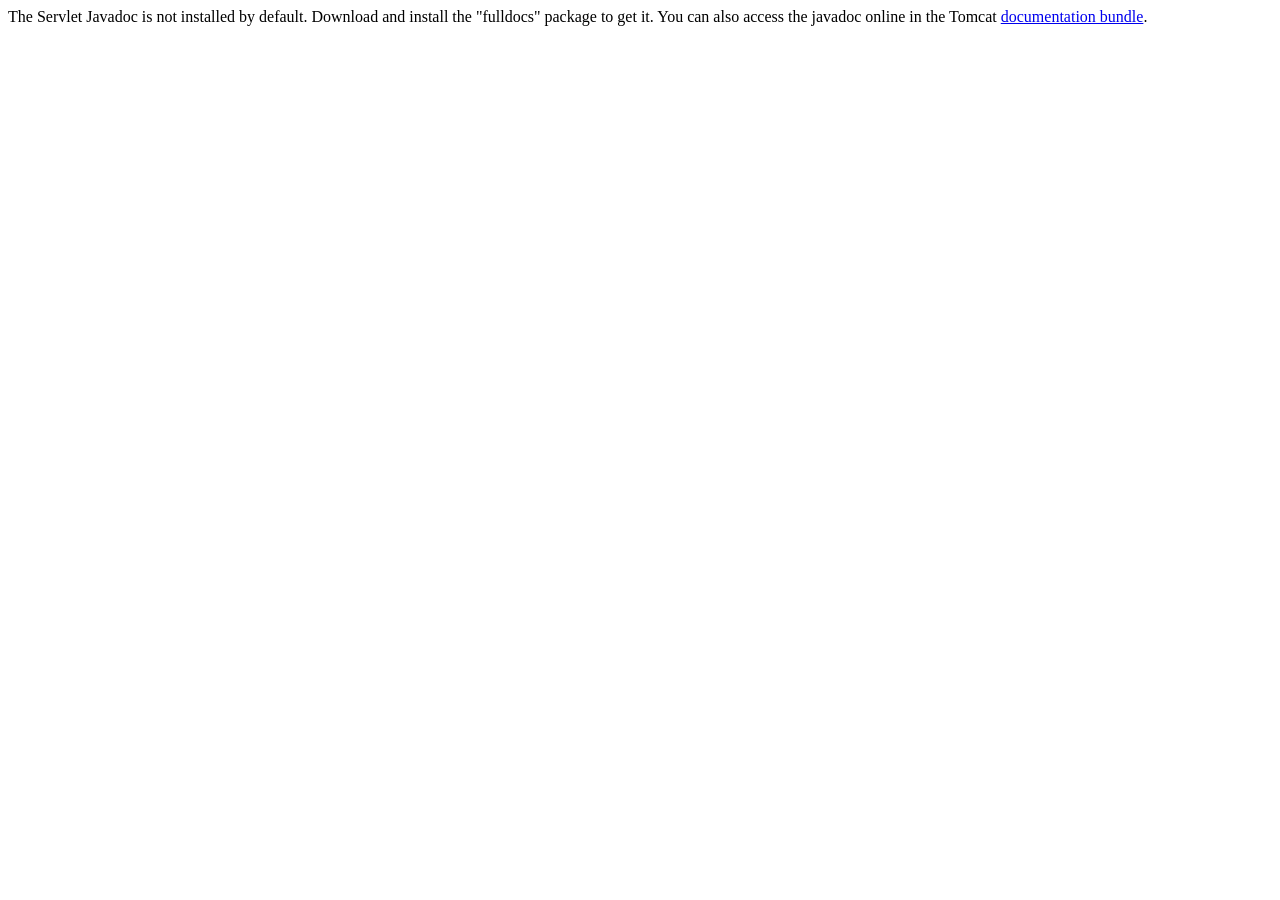
<file: apache-tomcat-11.0.1/webapps/docs/servletapi/index.html>
<!--
  Licensed to the Apache Software Foundation (ASF) under one or more
  contributor license agreements.  See the NOTICE file distributed with
  this work for additional information regarding copyright ownership.
  The ASF licenses this file to You under the Apache License, Version 2.0
  (the "License"); you may not use this file except in compliance with
  the License.  You may obtain a copy of the License at

      http://www.apache.org/licenses/LICENSE-2.0

  Unless required by applicable law or agreed to in writing, software
  distributed under the License is distributed on an "AS IS" BASIS,
  WITHOUT WARRANTIES OR CONDITIONS OF ANY KIND, either express or implied.
  See the License for the specific language governing permissions and
  limitations under the License.
-->
<!DOCTYPE html>
<html>
    <head>
    <meta charset="UTF-8" />
    <title>API docs</title>
</head>

<body>

The Servlet Javadoc is not installed by default. Download and install
the "fulldocs" package to get it.

You can also access the javadoc online in the Tomcat
<a href="https://tomcat.apache.org/tomcat-11.0-doc/">
documentation bundle</a>.

</body>
</html>
</file>
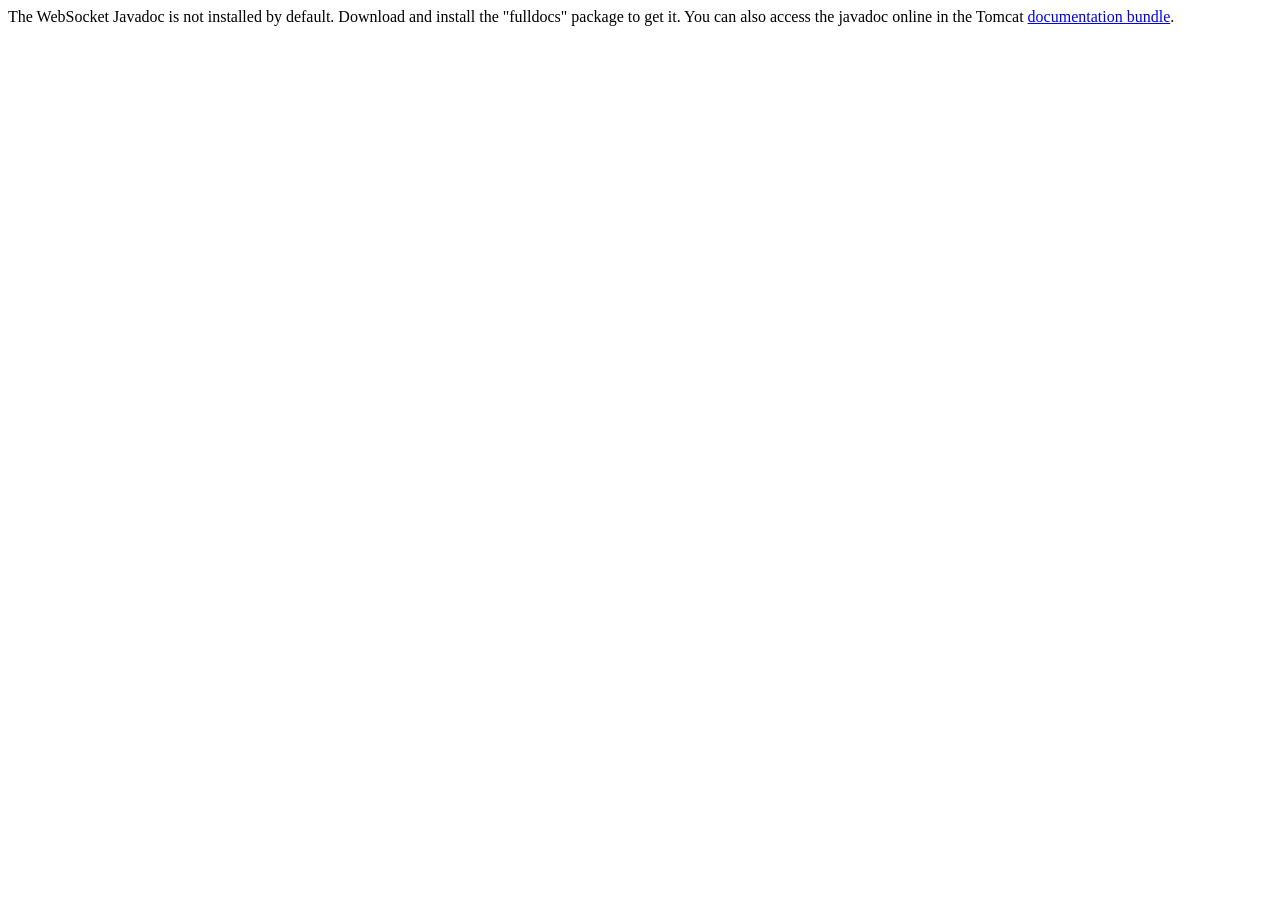
<file: apache-tomcat-11.0.1/webapps/docs/websocketapi/index.html>
<!--
  Licensed to the Apache Software Foundation (ASF) under one or more
  contributor license agreements.  See the NOTICE file distributed with
  this work for additional information regarding copyright ownership.
  The ASF licenses this file to You under the Apache License, Version 2.0
  (the "License"); you may not use this file except in compliance with
  the License.  You may obtain a copy of the License at

      http://www.apache.org/licenses/LICENSE-2.0

  Unless required by applicable law or agreed to in writing, software
  distributed under the License is distributed on an "AS IS" BASIS,
  WITHOUT WARRANTIES OR CONDITIONS OF ANY KIND, either express or implied.
  See the License for the specific language governing permissions and
  limitations under the License.
-->
<!DOCTYPE html>
<html>
    <head>
    <meta charset="UTF-8" />
    <title>API docs</title>
</head>

<body>

The WebSocket Javadoc is not installed by default. Download and install
the "fulldocs" package to get it.

You can also access the javadoc online in the Tomcat
<a href="https://tomcat.apache.org/tomcat-11.0-doc/">
documentation bundle</a>.

</body>
</html>
</file>
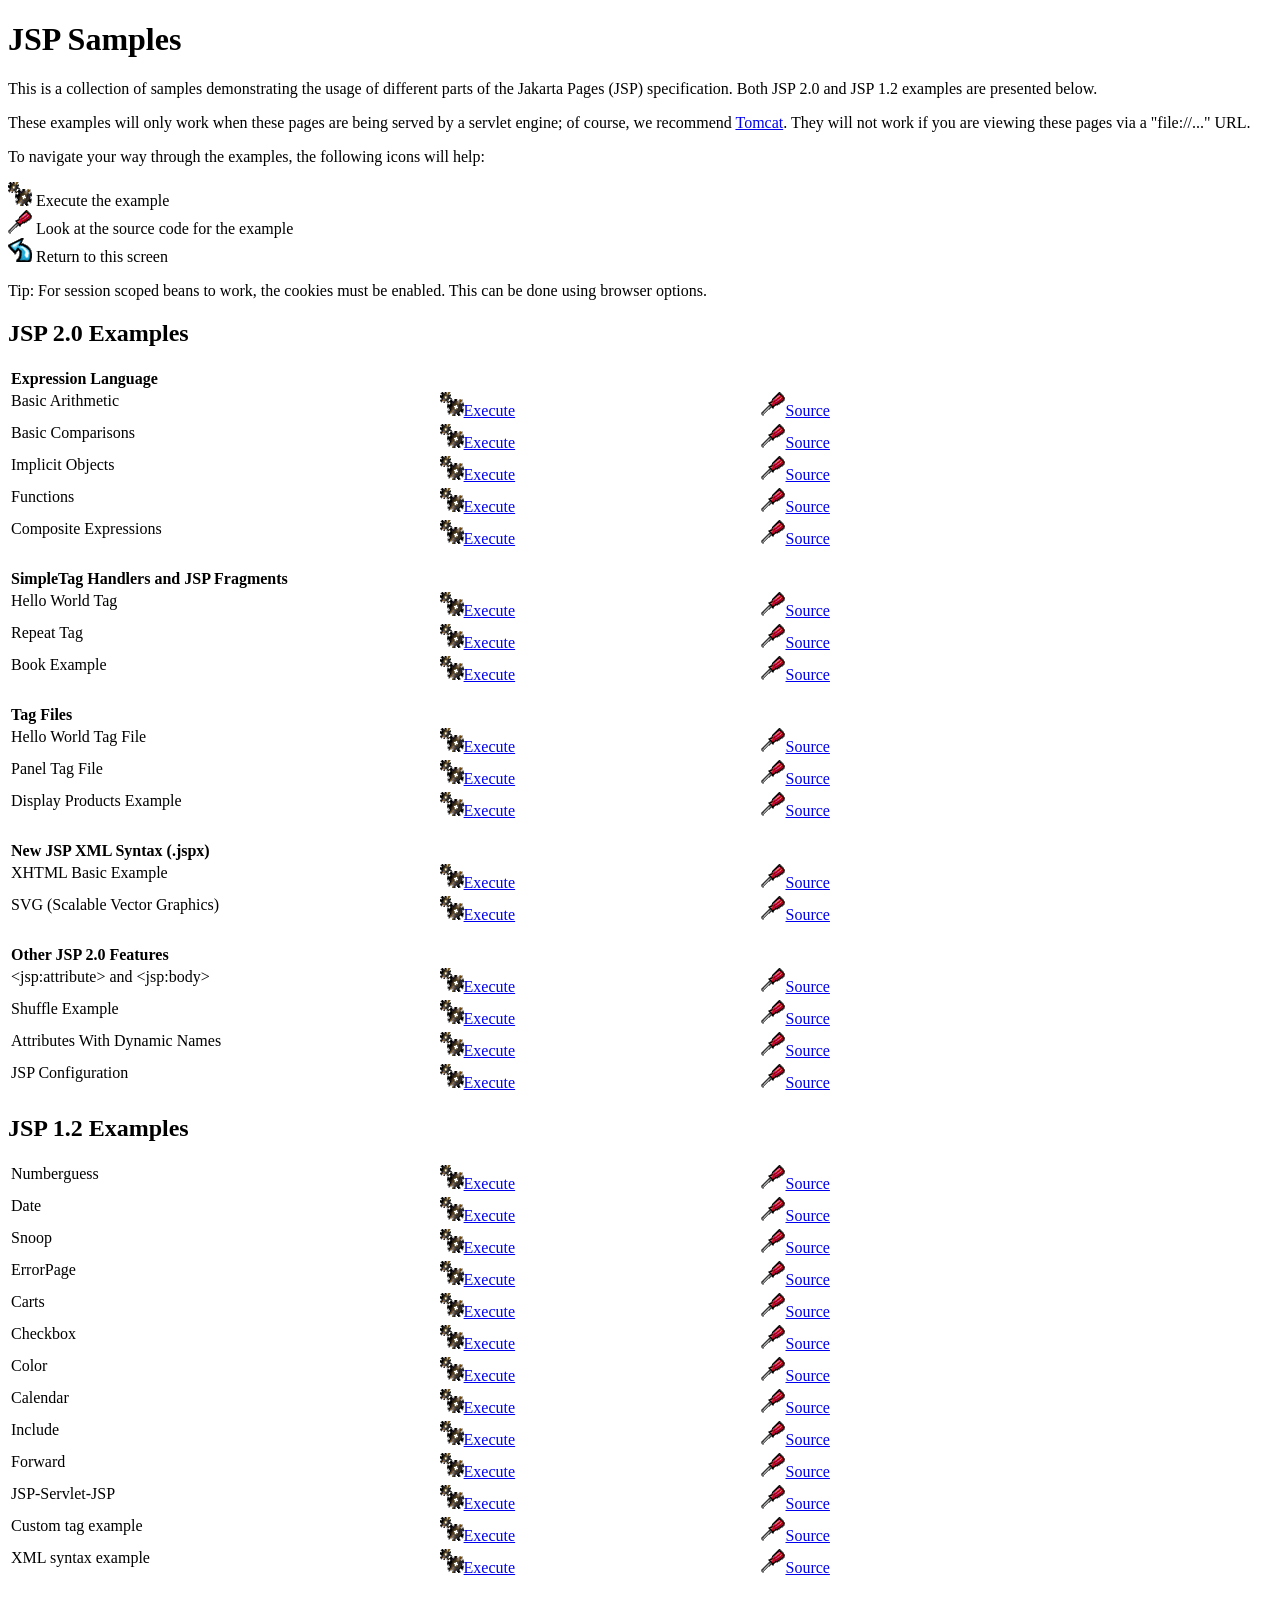
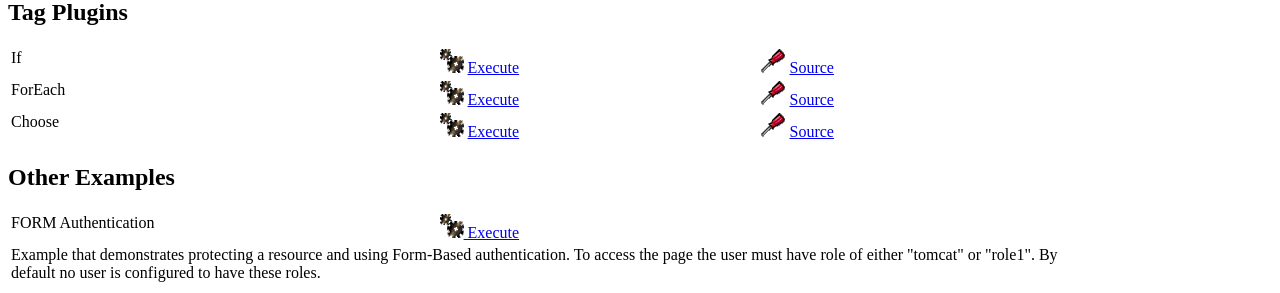
<file: apache-tomcat-11.0.1/webapps/examples/jsp/index.html>
<!--
 Licensed to the Apache Software Foundation (ASF) under one or more
  contributor license agreements.  See the NOTICE file distributed with
  this work for additional information regarding copyright ownership.
  The ASF licenses this file to You under the Apache License, Version 2.0
  (the "License"); you may not use this file except in compliance with
  the License.  You may obtain a copy of the License at

      http://www.apache.org/licenses/LICENSE-2.0

  Unless required by applicable law or agreed to in writing, software
  distributed under the License is distributed on an "AS IS" BASIS,
  WITHOUT WARRANTIES OR CONDITIONS OF ANY KIND, either express or implied.
  See the License for the specific language governing permissions and
  limitations under the License.
-->
<!DOCTYPE html><html lang="en">
<head>
   <meta charset="UTF-8"/>
   <meta name="Author" content="Anil K. Vijendran" />
   <title>JSP Examples</title>
   <style type="text/css">
   img { border: 0; }
   th { text-align: left; }
   tr { vertical-align: top; }
   </style>
</head>
<body>
<h1>JSP
Samples</h1>
<p>This is a collection of samples demonstrating the usage of different
parts of the Jakarta Pages (JSP) specification.  Both JSP 2.0 and
JSP 1.2 examples are presented below.
<p>These examples will only work when these pages are being served by a
servlet engine; of course, we recommend
<a href="https://tomcat.apache.org/">Tomcat</a>.
They will not work if you are viewing these pages via a
"file://..." URL.
<p>To navigate your way through the examples, the following icons will
help:</p>
<ul style="list-style-type: none; padding-left: 0;">
<li><img src="images/execute.gif" alt=""> Execute the example</li>
<li><img src="images/code.gif" alt=""> Look at the source code for the example</li>
<li><img src="images/return.gif" alt=""> Return to this screen</li>
</ul>

<p>Tip: For session scoped beans to work, the cookies must be enabled.
This can be done using browser options.</p>
<h2>JSP 2.0 Examples</h2>

<table style="width: 85%;">
<tr>
<th colspan="3">Expression Language</th>
</tr>

<tr>
<td>Basic Arithmetic</td>
<td style="width: 30%;"><a href="jsp2/el/basic-arithmetic.jsp"><img src="images/execute.gif" alt=""></a><a href="jsp2/el/basic-arithmetic.jsp">Execute</a></td>

<td style="width: 30%;"><a href="jsp2/el/basic-arithmetic.html"><img src="images/code.gif" alt=""></a><a href="jsp2/el/basic-arithmetic.html">Source</a></td>
</tr>

<tr>
<td>Basic Comparisons</td>
<td style="width: 30%;"><a href="jsp2/el/basic-comparisons.jsp"><img src="images/execute.gif" alt=""></a><a href="jsp2/el/basic-comparisons.jsp">Execute</a></td>

<td style="width: 30%;"><a href="jsp2/el/basic-comparisons.html"><img src="images/code.gif" alt=""></a><a href="jsp2/el/basic-comparisons.html">Source</a></td>
</tr>

<tr>
<td>Implicit Objects</td>
<td style="width: 30%;"><a href="jsp2/el/implicit-objects.jsp?foo=bar"><img src="images/execute.gif" alt=""></a><a href="jsp2/el/implicit-objects.jsp?foo=bar">Execute</a></td>

<td style="width: 30%;"><a href="jsp2/el/implicit-objects.html"><img src="images/code.gif" alt=""></a><a href="jsp2/el/implicit-objects.html">Source</a></td>
</tr>
<tr>

<td>Functions</td>
<td style="width: 30%;"><a href="jsp2/el/functions.jsp?foo=JSP+2.0"><img src="images/execute.gif" alt=""></a><a href="jsp2/el/functions.jsp?foo=JSP+2.0">Execute</a></td>

<td style="width: 30%;"><a href="jsp2/el/functions.html"><img src="images/code.gif" alt=""></a><a href="jsp2/el/functions.html">Source</a></td>
</tr>

<tr>
<td>Composite Expressions</td>
<td style="width: 30%;"><a href="jsp2/el/composite.jsp"><img src="images/execute.gif" alt=""></a><a href="jsp2/el/composite.jsp">Execute</a></td>

<td style="width: 30%;"><a href="jsp2/el/composite.html"><img src="images/code.gif" alt=""></a><a href="jsp2/el/composite.html">Source</a></td>
</tr>


<tr>
<th colspan="3"><br />SimpleTag Handlers and JSP Fragments</th>
</tr>

<tr>
<td>Hello World Tag</td>
<td style="width: 30%;"><a href="jsp2/simpletag/hello.jsp"><img src="images/execute.gif" alt=""></a><a href="jsp2/simpletag/hello.jsp">Execute</a></td>

<td style="width: 30%;"><a href="jsp2/simpletag/hello.html"><img src="images/code.gif" alt=""></a><a href="jsp2/simpletag/hello.html">Source</a></td>
</tr>

<tr>
<td>Repeat Tag</td>
<td style="width: 30%;"><a href="jsp2/simpletag/repeat.jsp"><img src="images/execute.gif" alt=""></a><a href="jsp2/simpletag/repeat.jsp">Execute</a></td>

<td style="width: 30%;"><a href="jsp2/simpletag/repeat.html"><img src="images/code.gif" alt=""></a><a href="jsp2/simpletag/repeat.html">Source</a></td>
</tr>

<tr>
<td>Book Example</td>
<td style="width: 30%;"><a href="jsp2/simpletag/book.jsp"><img src="images/execute.gif" alt=""></a><a href="jsp2/simpletag/book.jsp">Execute</a></td>

<td style="width: 30%;"><a href="jsp2/simpletag/book.html"><img src="images/code.gif" alt=""></a><a href="jsp2/simpletag/book.html">Source</a></td>
</tr>

<tr>
<th colspan="3"><br />Tag Files</th>
</tr>

<tr>
<td>Hello World Tag File</td>
<td style="width: 30%;"><a href="jsp2/tagfiles/hello.jsp"><img src="images/execute.gif" alt=""></a><a href="jsp2/tagfiles/hello.jsp">Execute</a></td>

<td style="width: 30%;"><a href="jsp2/tagfiles/hello.html"><img src="images/code.gif" alt=""></a><a href="jsp2/tagfiles/hello.html">Source</a></td>
</tr>

<tr>
<td>Panel Tag File</td>
<td style="width: 30%;"><a href="jsp2/tagfiles/panel.jsp"><img src="images/execute.gif" alt=""></a><a href="jsp2/tagfiles/panel.jsp">Execute</a></td>

<td style="width: 30%;"><a href="jsp2/tagfiles/panel.html"><img src="images/code.gif" alt=""></a><a href="jsp2/tagfiles/panel.html">Source</a></td>
</tr>

<tr>
<td>Display Products Example</td>
<td style="width: 30%;"><a href="jsp2/tagfiles/products.jsp"><img src="images/execute.gif" alt=""></a><a href="jsp2/tagfiles/products.jsp">Execute</a></td>

<td style="width: 30%;"><a href="jsp2/tagfiles/products.html"><img src="images/code.gif" alt=""></a><a href="jsp2/tagfiles/products.html">Source</a></td>
</tr>

<tr>
<th colspan="3"><br />New JSP XML Syntax (.jspx)</th>
</tr>

<tr>
<td>XHTML Basic Example</td>
<td style="width: 30%;"><a href="jsp2/jspx/basic.jspx"><img src="images/execute.gif" alt=""></a><a href="jsp2/jspx/basic.jspx">Execute</a></td>

<td style="width: 30%;"><a href="jsp2/jspx/basic.html"><img src="images/code.gif" alt=""></a><a href="jsp2/jspx/basic.html">Source</a></td>
</tr>

<tr>
<td>SVG (Scalable Vector Graphics)</td>
<td style="width: 30%;"><a href="jsp2/jspx/svgexample.html"><img src="images/execute.gif" alt=""></a><a href="jsp2/jspx/svgexample.html">Execute</a></td>

<td style="width: 30%;"><a href="jsp2/jspx/textRotate.html"><img src="images/code.gif" alt=""></a><a href="jsp2/jspx/textRotate.html">Source</a></td>
</tr>

<tr>
<th colspan="3"><br />Other JSP 2.0 Features</th>
</tr>

<tr>
<td>&lt;jsp:attribute&gt; and &lt;jsp:body&gt;</td>
<td style="width: 30%;"><a href="jsp2/jspattribute/jspattribute.jsp"><img src="images/execute.gif" alt=""></a><a href="jsp2/jspattribute/jspattribute.jsp">Execute</a></td>

<td style="width: 30%;"><a href="jsp2/jspattribute/jspattribute.html"><img src="images/code.gif" alt=""></a><a href="jsp2/jspattribute/jspattribute.html">Source</a></td>
</tr>

<tr>
<td>Shuffle Example</td>
<td style="width: 30%;"><a href="jsp2/jspattribute/shuffle.jsp"><img src="images/execute.gif" alt=""></a><a href="jsp2/jspattribute/shuffle.jsp">Execute</a></td>

<td style="width: 30%;"><a href="jsp2/jspattribute/shuffle.html"><img src="images/code.gif" alt=""></a><a href="jsp2/jspattribute/shuffle.html">Source</a></td>
</tr>

<tr>
<td>Attributes With Dynamic Names</td>
<td style="width: 30%;"><a href="jsp2/misc/dynamicattrs.jsp"><img src="images/execute.gif" alt=""></a><a href="jsp2/misc/dynamicattrs.jsp">Execute</a></td>

<td style="width: 30%;"><a href="jsp2/misc/dynamicattrs.html"><img src="images/code.gif" alt=""></a><a href="jsp2/misc/dynamicattrs.html">Source</a></td>
</tr>

<tr>
<td>JSP Configuration</td>
<td style="width: 30%;"><a href="jsp2/misc/config.jsp"><img src="images/execute.gif" alt=""></a><a href="jsp2/misc/config.jsp">Execute</a></td>

<td style="width: 30%;"><a href="jsp2/misc/config.html"><img src="images/code.gif" alt=""></a><a href="jsp2/misc/config.html">Source</a></td>
</tr>

</table>

<h2>JSP 1.2 Examples</h2>
<table style="width: 85%;">
<tr>
<td>Numberguess</td>

<td style="width: 30%;"><a href="num/numguess.jsp"><img src="images/execute.gif" alt=""></a><a href="num/numguess.jsp">Execute</a></td>

<td style="width: 30%;"><a href="num/numguess.html"><img src="images/code.gif" alt=""></a><a href="num/numguess.html">Source</a></td>
</tr>

<tr>
<td>Date</td>

<td style="width: 30%;"><a href="dates/date.jsp"><img src="images/execute.gif" alt=""></a><a href="dates/date.jsp">Execute</a></td>

<td style="width: 30%;"><a href="dates/date.html"><img src="images/code.gif" alt=""></a><a href="dates/date.html">Source</a></td>
</tr>

<tr>
<td>Snoop</td>

<td style="width: 30%;"><a href="snp/snoop.jsp"><img src="images/execute.gif" alt=""></a><a href="snp/snoop.jsp">Execute</a></td>

<td style="width: 30%;"><a href="snp/snoop.html"><img src="images/code.gif" alt=""></a><a href="snp/snoop.html">Source</a></td>
</tr>

<tr>
<td>ErrorPage</td>

<td style="width: 30%;"><a href="error/error.html"><img src="images/execute.gif" alt=""></a><a href="error/error.html">Execute</a></td>

<td style="width: 30%;"><a href="error/er.html"><img src="images/code.gif" alt=""></a><a href="error/er.html">Source</a></td>
</tr>

<tr>
<td>Carts</td>

<td style="width: 30%;"><a href="sessions/carts.html"><img src="images/execute.gif" alt=""></a><a href="sessions/carts.html">Execute</a></td>

<td style="width: 30%;"><a href="sessions/crt.html"><img src="images/code.gif" alt=""></a><a href="sessions/crt.html">Source</a></td>
</tr>

<tr>
<td>Checkbox</td>

<td style="width: 30%;"><a href="checkbox/check.html"><img src="images/execute.gif" alt=""></a><a href="checkbox/check.html">Execute</a></td>

<td style="width: 30%;"><a href="checkbox/cresult.html"><img src="images/code.gif" alt=""></a><a href="checkbox/cresult.html">Source</a></td>
</tr>

<tr>
<td>Color</td>

<td style="width: 30%;"><a href="colors/colors.html"><img src="images/execute.gif" alt=""></a><a href="colors/colors.html">Execute</a></td>

<td style="width: 30%;"><a href="colors/clr.html"><img src="images/code.gif" alt=""></a><a href="colors/clr.html">Source</a></td>
</tr>

<tr>
<td>Calendar</td>

<td style="width: 30%;"><a href="cal/login.html"><img src="images/execute.gif" alt=""></a><a href="cal/login.html">Execute</a></td>

<td style="width: 30%;"><a href="cal/calendar.html"><img src="images/code.gif" alt=""></a><a href="cal/calendar.html">Source</a></td>
</tr>

<tr>
<td>Include</td>

<td style="width: 30%;"><a href="include/include.jsp"><img src="images/execute.gif" alt=""></a><a href="include/include.jsp">Execute</a></td>

<td style="width: 30%;"><a href="include/inc.html"><img src="images/code.gif" alt=""></a><a href="include/inc.html">Source</a></td>
</tr>

<tr>
<td>Forward</td>

<td style="width: 30%;"><a href="forward/forward.jsp"><img src="images/execute.gif" alt=""></a><a href="forward/forward.jsp">Execute</a></td>

<td style="width: 30%;"><a href="forward/fwd.html"><img src="images/code.gif" alt=""></a><a href="forward/fwd.html">Source</a></td>
</tr>

<tr>
<td>JSP-Servlet-JSP</td>

<td style="width: 30%;"><a href="jsptoserv/jsptoservlet.jsp"><img src="images/execute.gif" alt=""></a><a href="jsptoserv/jsptoservlet.jsp">Execute</a></td>

<td style="width: 30%;"><a href="jsptoserv/jts.html"><img src="images/code.gif" alt=""></a><a href="jsptoserv/jts.html">Source</a></td>
</tr>

<tr>
<td>Custom tag example</td>

<td style="width: 30%;"><a href="simpletag/foo.jsp"><img src="images/execute.gif" alt=""></a><a href="simpletag/foo.jsp">Execute</a></td>

<td style="width: 30%;"><a href="simpletag/foo.html"><img src="images/code.gif" alt=""></a><a href="simpletag/foo.html">Source</a></td>
</tr>

<tr>
<td>XML syntax example</td>
<td style="width: 30%;"><a href="xml/xml.jsp"><img src="images/execute.gif" alt=""></a><a href="xml/xml.jsp">Execute</a></td>

<td style="width: 30%;"><a href="xml/xml.html"><img src="images/code.gif" alt=""></a><a href="xml/xml.html">Source</a></td>
</tr>

</table>

<h2>Tag Plugins</h2>
<table style="width: 85%;">

<tr>
  <td>If</td>
  <td style="width: 30%;">
    <a href="tagplugin/if.jsp"><img src="images/execute.gif" alt=""></a>
    <a href="tagplugin/if.jsp">Execute</a>
  </td>
  <td style="width: 30%;">
    <a href="tagplugin/if.html"><img src="images/code.gif" alt=""></a>
    <a href="tagplugin/if.html">Source</a>
  </td>
</tr>

<tr>
  <td>ForEach</td>
  <td style="width: 30%;">
    <a href="tagplugin/foreach.jsp"><img src="images/execute.gif" alt=""></a>
    <a href="tagplugin/foreach.jsp">Execute</a>
  </td>
  <td style="width: 30%;">
    <a href="tagplugin/foreach.html"><img src="images/code.gif" alt=""></a>
    <a href="tagplugin/foreach.html">Source</a>
  </td>
</tr>

<tr>
  <td>Choose</td>
  <td style="width: 30%;">
    <a href="tagplugin/choose.jsp"><img src="images/execute.gif" alt=""></a>
    <a href="tagplugin/choose.jsp">Execute</a>
  </td>
  <td style="width: 30%;">
    <a href="tagplugin/choose.html"><img src="images/code.gif" alt=""></a>
    <a href="tagplugin/choose.html">Source</a>
  </td>
</tr>

</table>

<h2>Other Examples</h2>
<table style="width: 85%;">

<tr>
  <td>FORM Authentication</td>
  <td style="width: 30%;">
    <a href="security/protected/index.jsp"><img src="images/execute.gif" alt=""> Execute</a>
  </td>
  <td style="width: 30%;"></td>
</tr>
<tr>
  <td colspan="3">Example that demonstrates protecting a resource and
    using Form-Based authentication. To access the page the user must
    have role of either "tomcat" or "role1". By default no user
    is configured to have these roles.</td>
</tr>

</table>
</body>
</html>
</file>
<file: apache-tomcat-11.0.1/webapps/docs/images/docs-stylesheet.css>
@charset "utf-8";
/*
  Licensed to the Apache Software Foundation (ASF) under one or more
  contributor license agreements.  See the NOTICE file distributed with
  this work for additional information regarding copyright ownership.
  The ASF licenses this file to You under the Apache License, Version 2.0
  (the "License"); you may not use this file except in compliance with
  the License.  You may obtain a copy of the License at

      http://www.apache.org/licenses/LICENSE-2.0

  Unless required by applicable law or agreed to in writing, software
  distributed under the License is distributed on an "AS IS" BASIS,
  WITHOUT WARRANTIES OR CONDITIONS OF ANY KIND, either express or implied.
  See the License for the specific language governing permissions and
  limitations under the License.
*/

/* Fonts */
@import url("fonts/fonts.css");

/* General style */

h1, h2, h3, h4, h5, h6, th {
  font-weight: 600;
}

body {
  margin: 0;
}

body, input {
  font-family: 'Open Sans', sans-serif;
  font-size: 10.5pt;
}

code, pre {
  font-family: Consolas, monospace;
}

img {
  border: 0;
}

table {
  border-collapse: collapse;
  text-align: left;
}
table *:not(table) {
  /* Prevent border-collapsing for table child elements like <div> */
  border-collapse: separate;
}

th {
  text-align: left;
}

main {
  /* Remove this once all IEs support <main> element */
  display: block;
}


/* Layout */

#wrapper {
  min-width: 400px;
}

#header {
  border-bottom: 1px solid #bbb;
}

@media not print {
    #header {
        box-shadow: 0 0 7px #aaa;
    }
}

#header > div {
  padding-left: 15px;
  padding-right: 15px;

  /* Work-around for old browsers: */
  background-color: #F8F3E4;
  background: linear-gradient(to bottom, #ffffff -10%, #F8F3E4 100%);
  position: relative;
}

#header .logo {
  float: left;
  padding-top: 10px;
  min-width: 190px;
}

#header .logo  img{
  /* To avoid that the Font Descender being added to the parent div's height */
  vertical-align: middle;
}

#header .asfLogo {
  float: right;
  position: relative;
  top: 8px;
}

#header h1 {
  margin-top: 0.6em;
  margin-bottom: 0;
}

#header .versionInfo {
  font-size: 13pt;
  margin-bottom: 1em;
}

#middle {
  display: table;
  table-layout: fixed;
  margin: 0;
  width: 100%;
}
#middle > div { display: table-row; }
#middle > div > div { display: table-cell; vertical-align: top; }



#mainLeft {
  width: 190px;
}

#mainLeft > div {
  margin-top: -1px; /* to overwrite border of element above */
  padding-left: 16px;
  padding-right: 14px;
  padding-top: 6px;
  padding-bottom: 15px;
  background-color: #F8F3E4;
  border-right: 1px solid #bbb;
  border-bottom: 1px solid #bbb;
  font-size: 10pt;
  border-bottom-right-radius: 20px;
  box-shadow: 0 0 5px #aaa;
}

#mainLeft h2 {
  margin-bottom: 0.2em;
  font-size: 1.2em;
}

#mainLeft ul {
  padding: 0;
  margin: 0;
  list-style-type: none;
}

#mainLeft ul a {
  text-indent: -0.6em;
  padding-left: 1.4em;
  display: block;
  text-decoration: none;
  color: #444;
}
#mainLeft ul a:hover {
  color: #000;
  background-color: #D1c9b9;
}

#mainRight {
  padding-left: 14px;
  padding-right: 20px;

}

#footer {
  margin-top: 30px;
  padding-top: 20px;
  padding-bottom: 20px;
  padding-left: 20px;
  padding-right: 20px;
  border-top: 1px solid #ccc;
  color: #444;
  text-align: center;
  /* font-style: italic; */
  font-size: 9pt;
}


/* Content */

#content div.text {
  padding-left: 1em;
  padding-left: 1em;
}

#content h3, #content h4, #content h5, #content h6 {
  padding-left: 5px;
  padding-right: 5px;
  background-color: #eaeaea;
}

@media not print {
    #content h3, #content h4, #content h5, #content h6 {
        border: 1px solid #ccc;
        border-radius: 4px;
    }
}

#content h4, #content h5, #content h6 {
  background-color: #f6f6f6;
}

code {
  background-color: rgb(224,255,255);
}

div.codeBox pre code, code.attributeName, code.propertyName, code.noHighlight, .noHighlight code {
  background-color: transparent;
}
div.codeBox {
  overflow: auto;
  margin: 1em 0;
}
div.codeBox pre {
  margin: 0;
  padding: 4px;
  border: 1px solid #999;
  border-radius: 5px;
  background-color: #eff8ff;
  display: table; /* To prevent <pre>s from taking the complete available width. */
  /*
  When it is officially supported, use the following CSS instead of display: table
  to prevent big <pre>s from exceeding the browser window:
  max-width: available;
  width: min-content;
  */
}

div.codeBox pre.wrap {
  white-space: pre-wrap;
}


table.defaultTable tr, table.detail-table tr {
    border: 1px solid #CCC;
}

table.defaultTable tr:nth-child(even), table.detail-table tr:nth-child(even) {
    background-color: #FAFBFF;
}

table.defaultTable tr:nth-child(odd), table.detail-table tr:nth-child(odd) {
    background-color: #EEEFFF;
}

table.defaultTable th, table.detail-table th {
  background-color: #88b;
  color: #fff;
}

table.defaultTable th, table.defaultTable td, table.detail-table th, table.detail-table td {
  padding: 5px 8px;
}


p.notice {
  border: 1px solid rgb(255, 0, 0);
  background-color: rgb(238, 238, 238);
  color: rgb(0, 51, 102);
  padding: 0.5em;
  margin: 1em 2em 1em 1em;
}


/* Changelog-Styles */

ul.changelog {
  padding-left: 1em;
  list-style-type: none;
}

ul.changelog  li{
  padding-top: 5px;
  padding-bottom: 5px;
}

ul.changelog img {
  vertical-align: middle
}


/* Printer-only Styles */
@media print {
    .noPrint { display: none; }
    #middle > div > div#mainLeft { display: none; }
    a { color: inherit; text-decoration: none; }
}

/* Fix for Comments section which contains a <h4> */
#comments_thread h1, #comments_thread h2, #comments_thread h3, #comments_thread h4, #comments_thread h5, #comments_thread h6 {
    border: none;
    background-color: transparent;
}
</file>
